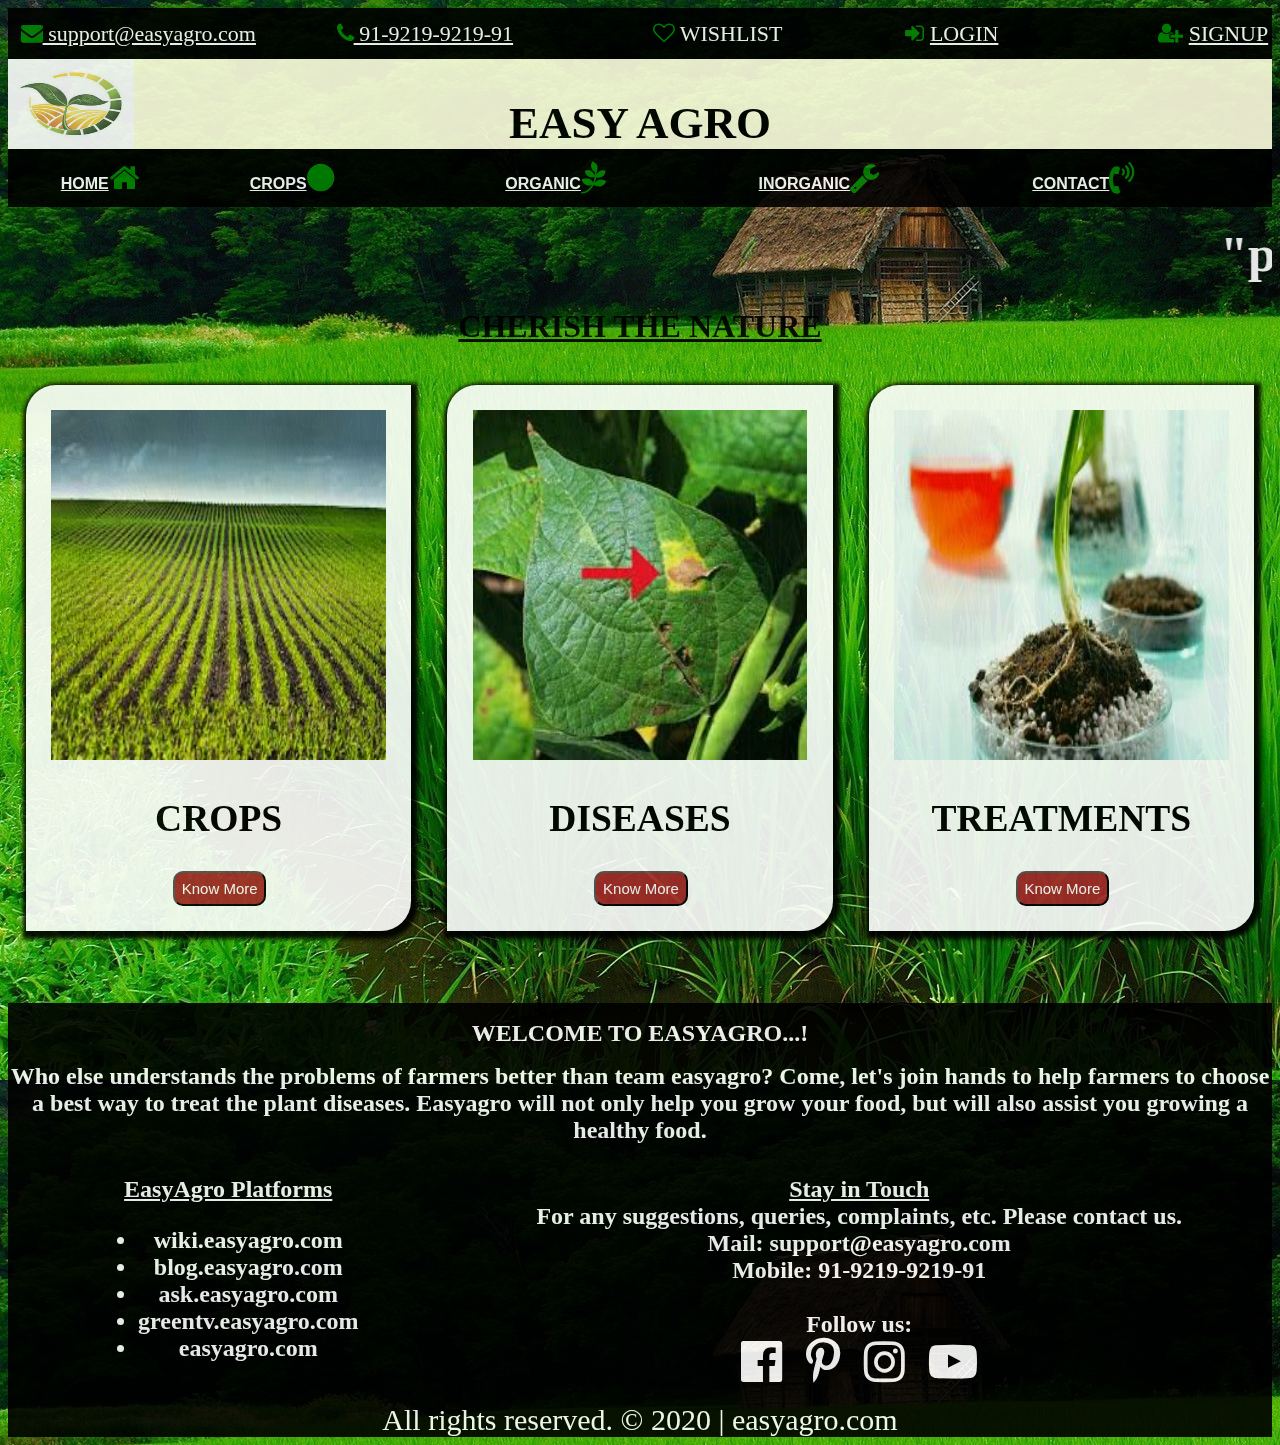
<file: index.html>
<!DOCTYPE html>
<html>
<head>
	<title>EasyAgro</title>
	<link rel="stylesheet" href="https://cdnjs.cloudflare.com/ajax/libs/font-awesome/4.7.0/css/font-awesome.min.css">
    <link rel="stylesheet" type="text/css" href="style.css">
    <style>
    	body{
    		background-image: url(b2.jpg);
    		opacity: 0.9;
    	}
    </style>
    <!-- <meta name="viewport" content="width=device-width, initial-scale=1.0"> -->
</head>
<body>
	<div class="topline">
		<div class="mail"><i class="fa fa-envelope fa-1x"  style="color:green" aria-hidden="true"></i><a href="contact.html" style="color:white"> support@easyagro.com</a></div>
		<div class="phone"><i class="fa fa-phone fa-1x"  style="color:green" aria-hidden="true"></i><a href="contact.html" style="color:white"> 91-9219-9219-91</a></div>
		<div class="cart"><i class="fa fa-heart-o fa-1x" style="color:green"  aria-hidden="true"></i> WISHLIST</div>
		<div class="login" ><i class="fa fa-sign-in fa-1x" style="color:green" aria-hidden="true"></i> <a href="login.html" style="color: white"> LOGIN</a></div>
		<div class="signup"><i class="fa fa-user-plus fa-1x" style="color:green" aria-hidden="true"></i> <a href="signup.html" style="color: white">SIGNUP</a></div>
	</div>
	<div class="title">
		<div class="titleimage"><img src="img/logo.jpg"></div>
		<div class="titlename"  style="text-align: center;"><h2>EASY AGRO</h2></div>
	</div>
	<div class="navigation">
		<button><b><a href="index.html" style="color: white">HOME</a></b><i class="fa fa-home fa-2x" aria-hidden="true"></i></button>&nbsp;&nbsp;&nbsp;
		<button><b><a href="crops.html" style="color: white">CROPS</a></b><i class="fa fa-circle fa-2x" aria-hidden="true"></i></button>&nbsp;&nbsp;&nbsp;&nbsp;&nbsp;&nbsp;&nbsp;&nbsp;&nbsp;&nbsp;&nbsp;&nbsp;&nbsp;&nbsp;&nbsp;&nbsp;&nbsp;&nbsp;&nbsp;&nbsp;&nbsp;
		<button><b><a href="organic.html" style="color: white">ORGANIC</a></b><i class="fa fa-pagelines fa-2x" aria-hidden="true"></i></button>&nbsp;&nbsp;&nbsp;&nbsp;&nbsp;&nbsp;&nbsp;&nbsp;&nbsp;&nbsp;&nbsp;&nbsp;&nbsp;&nbsp;&nbsp;&nbsp;&nbsp;&nbsp;&nbsp;&nbsp;&nbsp;
		<button><b><a href="inorganic.html" style="color: white">INORGANIC</a></b><i class="fa fa-wrench fa-2x" aria-hidden="true"></i></button>&nbsp;&nbsp;&nbsp;&nbsp;&nbsp;&nbsp;&nbsp;&nbsp;&nbsp;&nbsp;&nbsp;&nbsp;&nbsp;&nbsp;&nbsp;&nbsp;&nbsp;&nbsp;&nbsp;&nbsp;&nbsp;
		<button><b><a href="contact.html" style="color: white">CONTACT</a></b><i class="fa fa-volume-control-phone fa-2x" aria-hidden="true"></i></button>
	</div><br>
	<marquee><b style="color:white;font-size: 50px">"position your farm,now for the better times of future.make your farming serene through easyagro"</b></marquee>
	<!-- <div class="indoor">
		<div class="indoorimage"><img src="https://www.ugaoo.com/media/wysiwyg/febplants2020.jpg" width="100%"></div>
		<div class="indoorcontent"><h1><b>WHY INDOOR PLANTS?</b><br></h1><h2>Adding fresh and green indoor plants is one of the best ways to welcome nature to your home. You can start by putting gorgeous plants in every room of the house. Choose the plants that do not require direct sunlight and keep them at the appropriate location to support their healthy growth. Keeping great-smelling plants in the bedroom is also known to keep depression, anxiety, and anger at a bay while offering a good night sleep.</h2><br><button><a href="file:///C:/Users/Hp/Documents/Webclub%20ICONS/projectindoor.html">Explore now</a></button></div>
	</div><br><br> -->
	<h1><u>CHERISH THE NATURE</u></h1><br>
	<div class="nature">
		<div>
			<a href="crops.html"><img src="img/crops.jfif" width="10px" height="350"></a>
			<h2>CROPS</h2>
			<a href="crops.html"><button>Know More</button></a>
		</div>
		<div>
			<a href="diseases.html"><img src="img/cropd1.jfif" width="400" height="350"></a>
			<h2>DISEASES</h2>
			<a href="diseases.html"><button>Know More</button></a>
		</div>
		<div>
			<a href="treatments.html"><img src="img/treatment.jfif" width="400" height="350"></a>
			<h2>TREATMENTS</h2>
			<a href="treatments.html"><button>Know More</button></a>
		</div>
	</div><br><br>
	</div><br><br>
	<div class="about">
		<div class="welcome">
			<h1 style="color:white">WELCOME TO EASYAGRO...!<br></h1><h1>Who else understands the problems of farmers better than team easyagro? Come, let's join hands to help farmers to choose a best way to treat the plant diseases. Easyagro will not only help you grow your food, but will also assist you growing a healthy food.</h1>
		</div>
		<div class="platforms" style="color:white">
			<h1><u >EasyAgro Platforms</u><br><ul>
				<li>wiki.easyagro.com</li>
				<li>blog.easyagro.com</li>
				<li>ask.easyagro.com</li>
				<li>greentv.easyagro.com</li>
				<li>easyagro.com</li>
			</ul></h1>
		</div>
		<div class="intouch" style="color:white">
			<h1><u >Stay in Touch</u><br>For any suggestions, queries, complaints, etc. Please contact us.<br>Mail: support@easyagro.com<br>Mobile: 91-9219-9219-91<br><br>Follow us: <br><i class="fa fa-facebook-official fa-2x" aria-hidden="true"></i>&nbsp;&nbsp;&nbsp;&nbsp;<i class="fa fa-pinterest-p fa-2x" aria-hidden="true"></i>&nbsp;&nbsp;&nbsp;&nbsp;<i class="fa fa-instagram fa-2x" aria-hidden="true"></i>&nbsp;&nbsp;&nbsp;&nbsp;<i class="fa fa-youtube-play fa-2x" aria-hidden="true"></i></h1>
		</div>
	</div>
	<footer>All rights reserved. &copy 2020 | easyagro.com</footer>

</body>
</html>
</file>
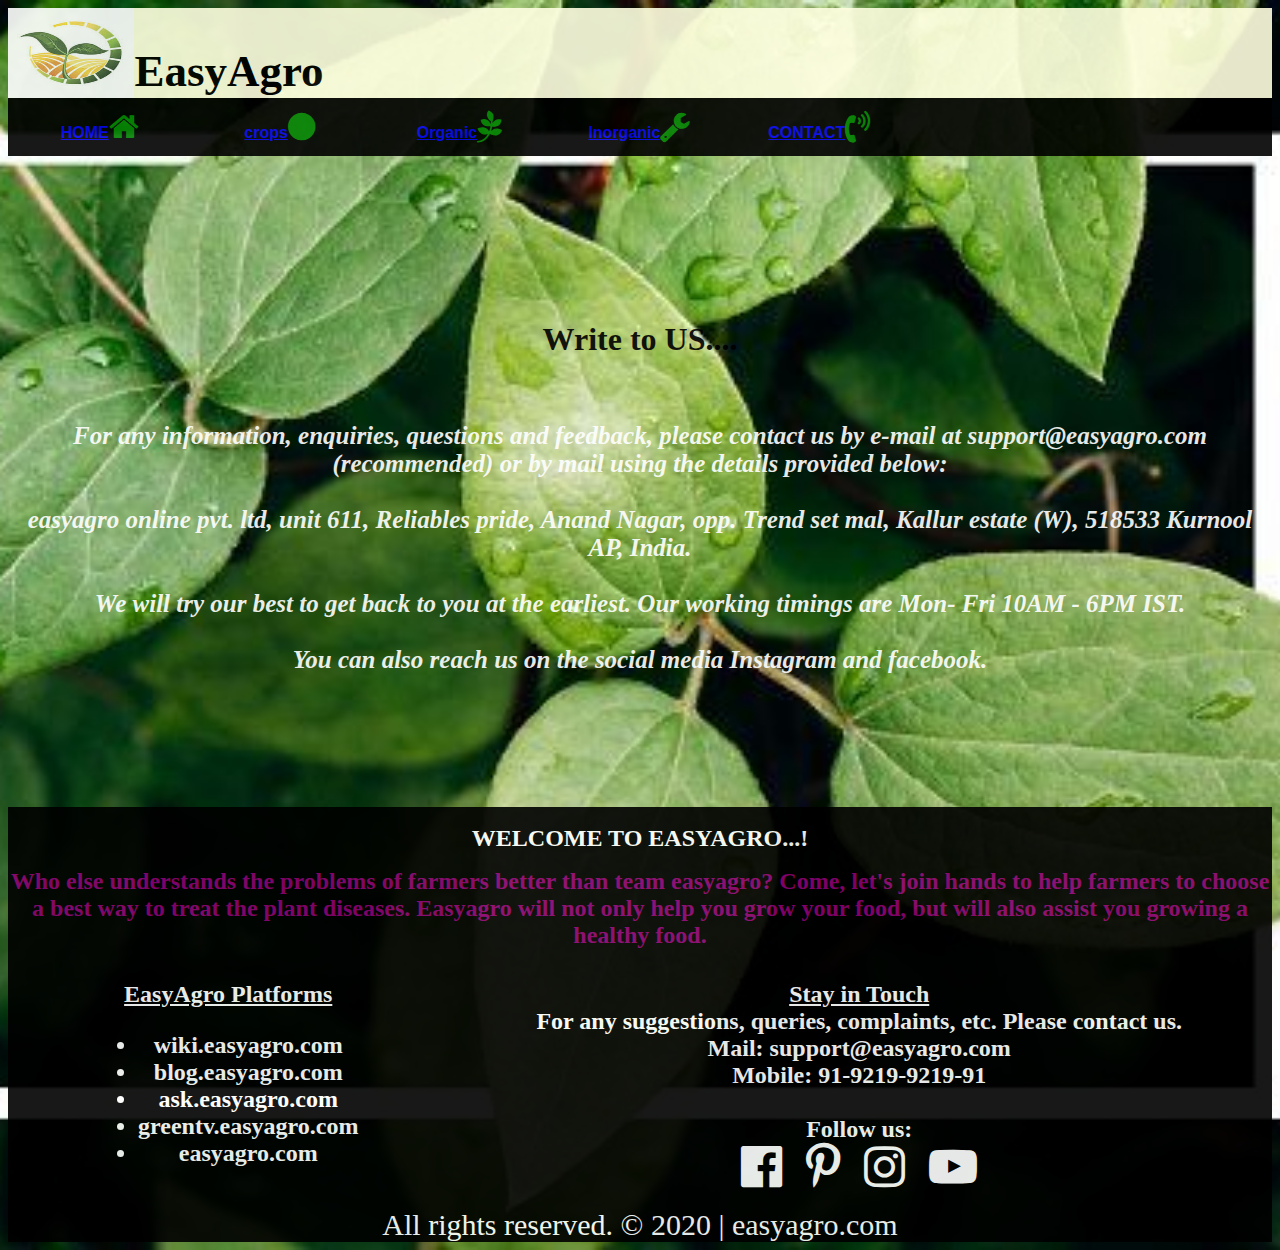
<file: contact.html>
<!DOCTYPE html>
<html>
<head>
	<title>Contact @Gardenia</title>
	<link rel="stylesheet" href="https://cdnjs.cloudflare.com/ajax/libs/font-awesome/4.7.0/css/font-awesome.min.css">
    <link rel="stylesheet" type="text/css" href="style.css">
	<style type="text/css">
		p{
	text-align: center;
	font-size: 25px;
}
body{
    		background-image: url(b6.jpg);
    		opacity: 0.9;
    		background-repeat: no-repeat;
    		background-position: center;
    		background-size: cover;   	}
	</style>
</head>
<body>
	<div class="title">
		<div class="titleimage"><img src="img/logo.jpg" width="100%"></div>
		<div class="titlename"><h2>EasyAgro</h2></div>
	</div>
	<div class="navigation">
		<button><b><a href="index.html">HOME</a></b><i class="fa fa-home fa-2x" aria-hidden="true"></i></button>
		<button><b><a href="crops.html">crops</a></b><i class="fa fa-circle fa-2x" aria-hidden="true"></i></button>
		<button><b><a href="organic.html">Organic</a></b><i class="fa fa-pagelines fa-2x" aria-hidden="true"></i></button>
		<button><b><a href="inorganic.html">Inorganic</a></b><i class="fa fa-wrench fa-2x" aria-hidden="true"></i></button>
		<button><b><a href="contact.html">CONTACT</a></b><i class="fa fa-volume-control-phone fa-2x" aria-hidden="true"></i></button>
	</div><br><br><br><br><br><br><br><br>
	<h1><b>Write to US....</b></h1><br>
	<p style="font-size: 25px;color: white"><b><i>For any information, enquiries, questions and feedback,  please contact us by e‑mail at support@easyagro.com (recommended) or by mail using the details provided below: <br><br>easyagro online pvt. ltd, unit 611, Reliables pride, Anand Nagar, opp. Trend set mal, Kallur estate (W), 518533 Kurnool AP, India. <br><br>We will try our best to get back to you at the earliest. Our working timings are  Mon- Fri 10AM - 6PM IST.<br><br>You can also reach us on the social media Instagram and facebook.</i></b></p><br><br><br><br><br><br>
	<div class="about" style="color:#8c0073">
		<div class="welcome">
			<h1 style="color:white">WELCOME TO EASYAGRO...!<br></h1><h1>Who else understands the problems of farmers better than team easyagro? Come, let's join hands to help farmers to choose a best way to treat the plant diseases. Easyagro will not only help you grow your food, but will also assist you growing a healthy food.</h1>
		</div>
		<div class="platforms" style="color:white">
			<h1><u >EasyAgro Platforms</u><br><ul>
				<li>wiki.easyagro.com</li>
				<li>blog.easyagro.com</li>
				<li>ask.easyagro.com</li>
				<li>greentv.easyagro.com</li>
				<li>easyagro.com</li>
			</ul></h1>
		</div>
		<div class="intouch" style="color:white">
			<h1><u >Stay in Touch</u><br>For any suggestions, queries, complaints, etc. Please contact us.<br>Mail: support@easyagro.com<br>Mobile: 91-9219-9219-91<br><br>Follow us: <br><i class="fa fa-facebook-official fa-2x" aria-hidden="true"></i>&nbsp;&nbsp;&nbsp;&nbsp;<i class="fa fa-pinterest-p fa-2x" aria-hidden="true"></i>&nbsp;&nbsp;&nbsp;&nbsp;<i class="fa fa-instagram fa-2x" aria-hidden="true"></i>&nbsp;&nbsp;&nbsp;&nbsp;<i class="fa fa-youtube-play fa-2x" aria-hidden="true"></i></h1>
		</div>
	</div>
	<footer>All rights reserved. &copy 2020 | easyagro.com</footer>
</body>
</html>
</file>
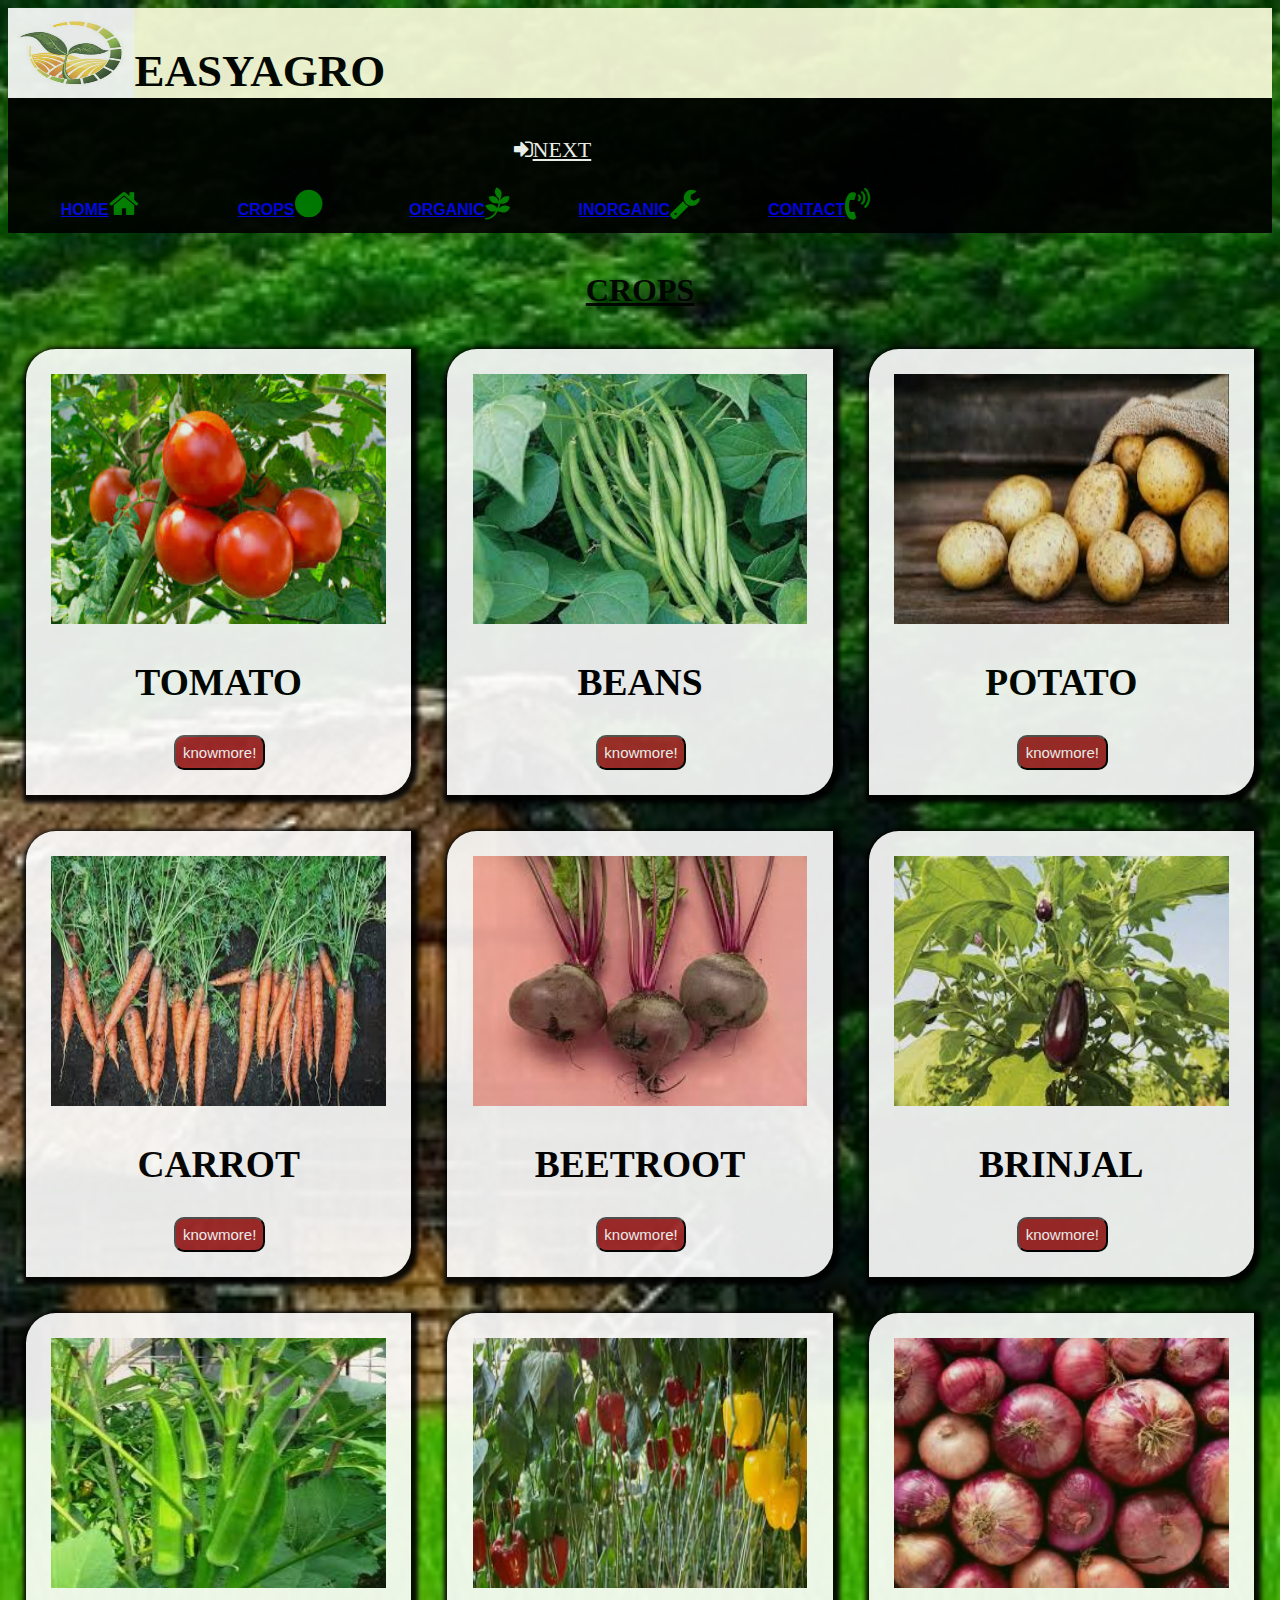
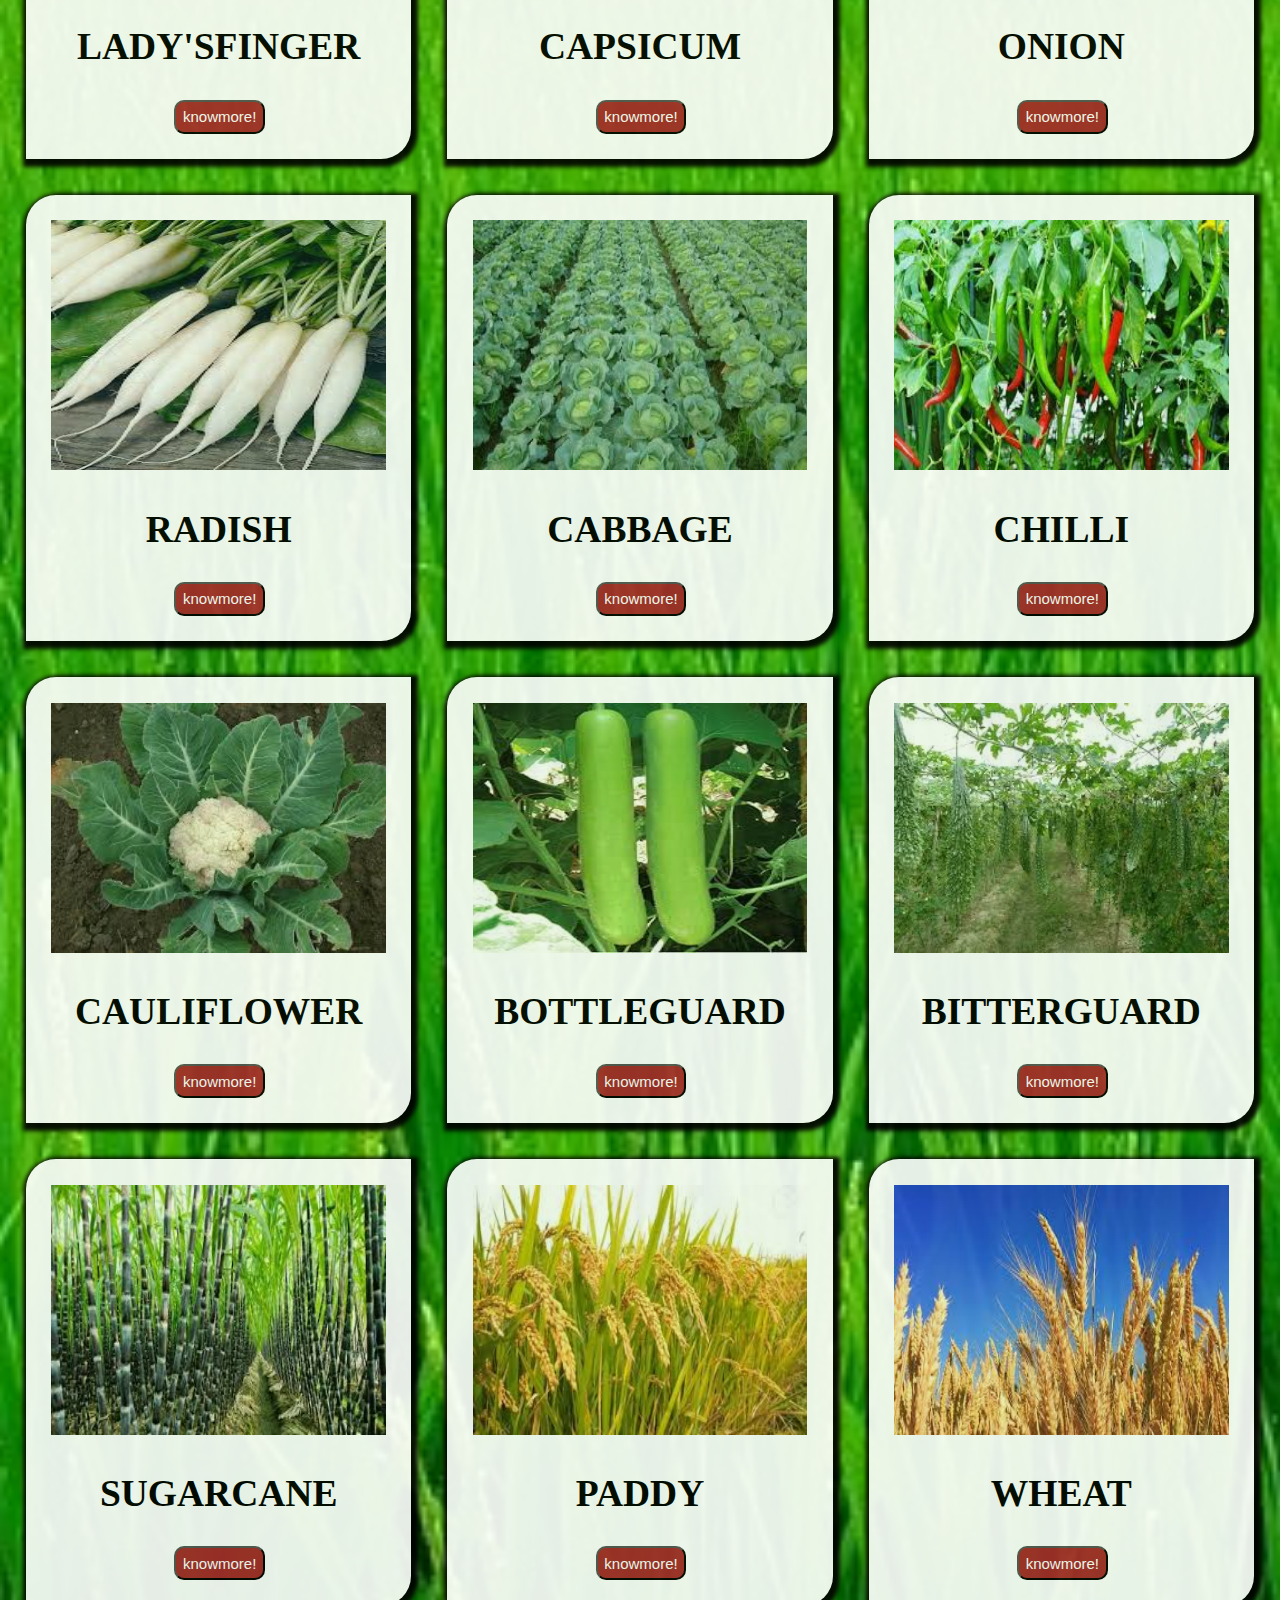
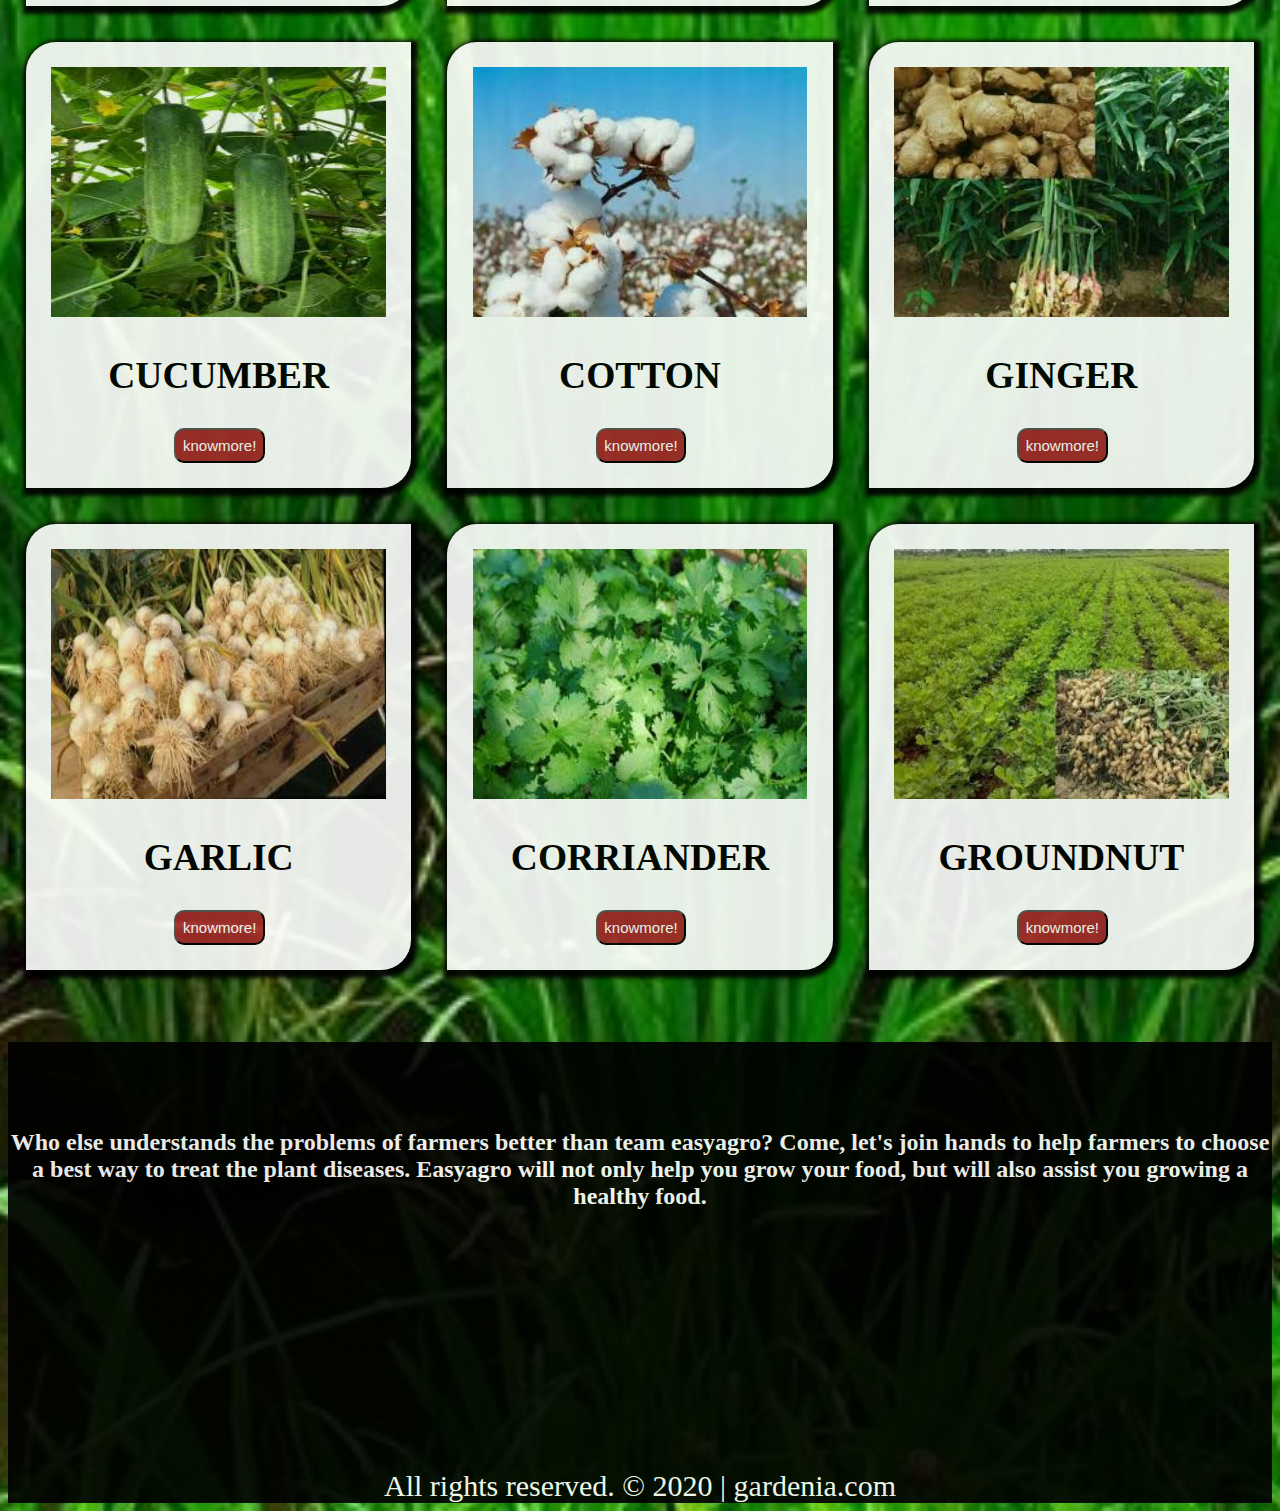
<file: crops.html>
<!DOCTYPE html>
<html>
<head>
	<title>crops @easyagro</title>
	<link rel="stylesheet" href="https://cdnjs.cloudflare.com/ajax/libs/font-awesome/4.7.0/css/font-awesome.min.css">
    <link rel="stylesheet" type="text/css" href="style.css">
    <style type="text/css">
    	body{
    		background-image: url(b2.jpg);
    		opacity: 0.9;
    		background-size: cover;
    		background-repeat: no-repeat;
    		background-position: center;
    	}
    	.crops{
	border: 0px solid black;
	display: flex;
	flex-direction: row;
	flex-wrap: wrap;
	text-align: center;
	font-size: 20px;
	background-color: lavender;
	justify-content: space-around;
	margin: 0% 8% 0% 8%;
}
.crops div{
	border: 2px solid #ccc;
	border-radius: 10px 10px 0px 0px;
	cursor: pointer;
	padding: 1%;
	margin: 1.5% 0% 0% 0%;
}
.crops div:hover{
	background-color: lightpink;
	transition: all 1s ease;
    padding: 1.5%;
}
p{
	text-align: center;
	font-size: 25px;
}
@media only screen and (min-width: 320px) and (max-width: 767px) {
	body{
		background-color: lightyellow;
	}
	.crops{
		background-color: lightyellow;
	}
}
@media only screen and (min-width: 768px) and (max-width: 1023px) {
	body{
		background-color: lightblue;
	}
	.seeds{
		background-color: lightblue;
	}
}
    </style>
</head>
<body>
	
	<div class="title">
		<div class="titleimage"><img src="img/logo.jpg" width="100%"></div>
		<div class="titlename"><h2>EASYAGRO</h2></div>
	</div>
	<div class="topline">
		&nbsp;&nbsp;&nbsp;&nbsp;&nbsp;&nbsp;&nbsp;&nbsp;&nbsp;&nbsp;&nbsp;&nbsp;&nbsp;&nbsp;&nbsp;&nbsp;&nbsp;&nbsp;&nbsp;&nbsp;&nbsp;&nbsp;&nbsp;&nbsp;&nbsp;&nbsp;&nbsp;&nbsp;&nbsp;&nbsp;&nbsp;&nbsp;&nbsp;&nbsp;&nbsp;&nbsp;&nbsp;&nbsp;&nbsp;&nbsp;&nbsp;&nbsp;&nbsp;&nbsp;&nbsp;&nbsp;&nbsp;&nbsp;&nbsp;&nbsp;&nbsp;&nbsp;&nbsp;&nbsp;&nbsp;&nbsp;&nbsp;&nbsp;&nbsp;&nbsp;&nbsp;&nbsp;&nbsp;&nbsp;&nbsp;&nbsp;&nbsp;&nbsp;&nbsp;&nbsp;&nbsp;&nbsp;&nbsp;&nbsp;&nbsp;&nbsp;&nbsp;&nbsp;&nbsp;&nbsp;&nbsp;&nbsp;&nbsp;&nbsp;&nbsp;&nbsp;&nbsp;&nbsp;&nbsp;&nbsp;&nbsp;&nbsp;&nbsp;&nbsp;&nbsp;&nbsp;&nbsp;&nbsp;&nbsp;&nbsp;&nbsp;&nbsp;&nbsp;&nbsp;&nbsp;&nbsp;&nbsp;&nbsp;&nbsp;&nbsp;&nbsp;&nbsp;&nbsp;&nbsp;&nbsp;&nbsp;&nbsp;&nbsp;&nbsp;&nbsp;&nbsp;&nbsp;&nbsp;&nbsp;&nbsp;&nbsp;&nbsp;&nbsp;&nbsp;&nbsp;&nbsp;&nbsp;&nbsp;&nbsp;&nbsp;&nbsp;&nbsp;&nbsp;&nbsp;&nbsp;&nbsp;&nbsp;&nbsp;&nbsp;&nbsp;&nbsp;&nbsp;&nbsp;&nbsp;&nbsp;&nbsp;&nbsp;&nbsp;&nbsp;&nbsp;&nbsp;&nbsp;&nbsp;&nbsp;&nbsp;&nbsp;&nbsp;&nbsp;&nbsp;&nbsp;&nbsp;&nbsp;&nbsp;&nbsp;&nbsp;&nbsp;&nbsp;&nbsp;&nbsp;&nbsp;&nbsp;&nbsp;&nbsp;&nbsp;&nbsp;&nbsp;&nbsp;&nbsp;&nbsp;&nbsp;&nbsp;&nbsp;&nbsp;&nbsp;&nbsp;&nbsp;&nbsp;&nbsp;&nbsp;&nbsp;&nbsp;&nbsp;&nbsp;&nbsp;&nbsp;&nbsp;&nbsp;&nbsp;&nbsp;&nbsp;&nbsp;&nbsp;&nbsp;&nbsp;&nbsp;<div class="login"><i class="fa fa-sign-in fa-1x" aria-hidden="true"></i><a href="organic.html" style="color: white">NEXT</a></div>
	</div>
	<div class="navigation">
		<button><b><a href="index.html">HOME</a></b><i class="fa fa-home fa-2x" aria-hidden="true"></i></button>
		<button><b><a href="crops.html">CROPS</a></b><i class="fa fa-circle fa-2x" aria-hidden="true"></i></button>
		<button><b><a href="organic.html">ORGANIC</a></b><i class="fa fa-pagelines fa-2x" aria-hidden="true"></i></button>
		<button><b><a href="inorganic.html">INORGANIC</a></b><i class="fa fa-wrench fa-2x" aria-hidden="true"></i></button>
		<button><b><a href="contact.html">CONTACT</a></b><i class="fa fa-volume-control-phone fa-2x" aria-hidden="true"></i></button>
	</div><br>
	<h1><u>CROPS</u></h1><br>
	<div class="nature">
		<div>
			<img src="img/tomato.jfif" width="300px" height="250">
			<h2>TOMATO</h2>
			<button type="button" onclick="alert('Scientificname:Solanum lycopersicum,Commonname:tomato plant,SoilpH:6.0 to 6.8,Soiltype:any type of garden soil except for heavy clay soil,Tomatoes run on warmth,winter crop.Commondiseases:Early blight,Fusariumwilt,Late blight,Septoria leaf spot,Southern bacterial wilt,Verticillium wilt.!')">knowmore!</button>
		</div>
		<div>
			<img src="img/beans.jfif" width="300" height="250">
			<h2>BEANS</h2>
			<button type="button" onclick="alert('Scientificname:Phaseolus vulgaris,Commonname:beans plant,SoilpH:6.0 to 6.5,Soiltype:moist soil with good drainage,spring crop.Commondiseases:bacterial brown spot, halo blight, and common blight.!')">knowmore!</button>
		</div>
		<div>
			<img src="img/potato.jfif" width="300" height="250">
			<h2>POTATO</h2>
			<button type="button" onclick="alert('Scientificname:solanum tuberosum,Commonname:potato plant,SoilpH:5.3-6.0,Soiltype:loose soil,winter crop.Commondiseases:common scab,early blight')">knowmore!</button>
		</div>
	</div><br><br>
	<div class="nature">
		<div>
			<img src="img/carrot.jfif" width="300" height="250">
			<h2>CARROT</h2>
			<button type="button" onclick="alert('Scientificname:daucus carota subsb.satuvus,Commonname:carrot plant,SoilpH:6.0 to 6.5,Soiltype:loamy,sandy soils,summer crop.Commondiseases:aster yellows,black root rot')">knowmore!</button>
		</div>
		<div>
			<img src="img/beetr.jfif" width="300" height="250">
			<h2>BEETROOT</h2>
			<button type="button" onclick="alert('Scientificname:beta vulgaris subsb.vulgarisconditiva,Commonname:beetroot plant,SoilpH:6.0 to 7.5,Soiltype:fertile soils,spring crop.Commondiseases:leafspot,beetrust')">knowmore!</button>
		</div>
		<div>
			<img src="img/brinjal.jfif" width="300" height="250">
			<h2>BRINJAL</h2>
			<button type="button" onclick="alert('Scientificname:Solanum melongena,Commonname:brinjal plant,SoilpH:5.5 to 7.2,Soiltype:sandy loam soils,summer crop.Commondiseases:bacterial wilt,damping off')">knowmore!</button>
		</div>
	</div><br><br>
	<div class="nature">
		<div>
			<img src="img/lf.jfif" width="300" height="250">
			<h2>LADY'SFINGER</h2>
			<button type="button" onclick="alert('Scientificname:abelmoschus esculentus,Commonname:ladys finger plant,SoilpH:6.0 to 6.8,Soiltype:well drained soil,summer crop.Commondiseases:leafspot,rootknot nematode')">knowmore!</button>
		</div>
		<div>
			<img src="img/caps.jfif" width="300" height="250">
			<h2>CAPSICUM</h2>
			<button type="button" onclick="alert('Scientificname:Capsicum annuum,Commonname:capsicum plant,SoilpH:6.0 to 7.0,Soiltype:fertile free-draining soil,spring crop.Commondiseases:Downy mildew,Damping-off and root rot')">knowmore!</button>
		</div>
		<div>
			<img src="img/onion.jfif" width="300" height="250">
			<h2>ONION</h2>
			<button type="button" onclick="alert('Scientificname:allium cepa,Commonname:onion plant,SoilpH:6.0 to 7.0,Soiltype:sandy loam, clayloam,spring crop.Commondiseases:purple blotch,downey mildew')">knowmore!</button>
		</div>
	</div><br><br>
	<div class="nature">
		<div>
			<img src="img/radish.jfif" width="300" height="250">
			<h2>RADISH</h2>
			<button type="button" onclick="alert('Scientificname:Raphanus sativus,Commonname:beans plant,SoilpH:6.0 to 7.0,Soiltype:well-drained, deep, sandy soils,warm climate crop.Commondiseases:Alternaria Blight ,White Rust ')">knowmore!</button>
		</div> 
		<div>
			<img src="img/cab.jfif" width="300" height="250">
			<h2>CABBAGE</h2>
			<button type="button" onclick="alert('Scientificname:brassica olerecea var.capitata,Commonname:cabbage plant,SoilpH:6.5 to 6.8,Soiltype:sandy loam,clay loam soils,spring crop.Commondiseases:bacterial leaf spot,black leg')">knowmore!</button>
		</div>
		<div>
			<img src="img/chilli.jfif" width="300" height="250">
			<h2>CHILLI</h2>
			<button type="button" onclick="alert('Scientificname:Capsicum frutescens,Commonname:chilli plant,SoilpH:6.5–7.5,Soiltype:well-drained and airy soil,Kharif and Rabi crop.Commondiseases:Verticillium Wilt,Bacterial Leaf Spot')">knowmore!</button>
		</div>
	</div><br><br>
	<div class="nature">
		<div>
			<img src="img/calf.jfif" width="300" height="250">
			<h2>CAULIFLOWER</h2>
			<button type="button" onclick="alert('Scientificname:brassica olerecea,Commonname:cauliflower plant,SoilpH:6.0 to 7.0,Soiltype:clay loam,winter crop.Commondiseases:black rot,club root')">knowmore!</button>
		</div>
		<div>
			<img src="img/bgd.jfif" width="300" height="250">
			<h2>BOTTLEGUARD</h2>
			<button type="button" onclick="alert('Scientificname:Lagenaria siceraria,Commonname:bottle guard plant,SoilpH:6.5 to 7.5,soiltype:Sandy loamy soils,spring crop.Commondiseases:Downy mildew,angular leaf spot,!')">knowmore!</button>
		</div>
		<div>
			<img src="img/bitgd.jfif" width="300" height="250">
			<h2>BITTERGUARD</h2>
			<button type="button" onclick="alert('Scientificname:momordica charantia,Commonname:bitter guard plant,SoilpH:5.5 to 6.7,Soiltype:black soils,alluvial soils,rainy crop.Commondiseases:powdery mildew,leaf spot!')">knowmore!</button>
		</div>
	</div><br><br>
	<div class="nature">
		<div>
			<img src="img/sugarcane.jfif" width="300" height="250">
			<h2>SUGARCANE</h2>
			<button type="button" onclick="alert('Scientificname:saccharum officinarum,Commonname:sugarcane plant,SoilpH:6.5 to 7.5,Soiltype:alluvial soils,red volacnic soils,spring crop.Commondiseases:reds tripe,eye spot')">knowmore!</button>
		</div>
		<div>
			<img src="img/paddy.jfif" width="300" height="250">
			<h2>PADDY</h2>
			<button type="button" onclick="alert('Scientificname:Oryza sativa,Commonname:paddy plant,SoilpH:5 - 8.,Soiltype:Silt clay, silt clay loam  and clay,summer crop.Commondiseases:brown spot, bacterial  blight!')">knowmore!</button>
		</div>
		<div>
			<img src="img/wheat.jfif" width="300" height="250">
			<h2>WHEAT</h2>
			<button type="button" onclick="alert('Scientificname:triticum,Commonname:wheat plant,SoilpH:5.1 to 4.8,Soiltype:clay loam,spring crop,Commondiseases:barley yellow dwarf,leafrust.!')">knowmore!</button>
		</div>
	</div><br><br>
	<div class="nature">
		<div>
			<img src="img/cuc.jfif" width="300" height="250">
			<h2>CUCUMBER</h2>
			<button type="button" onclick="alert('Scientificname:cucmis sativus,Commonname:cucumber plant,SoilpH:5.2 to 8.0,Soiltype:acid soils,warm climates,Commondiseases:angular leafspot,bacterial wilt!')">knowmore!</button>
		</div>
		<div>
			<img src="img/cott.jfif" width="300" height="250">
			<h2>COTTON</h2>
			<button type="button" onclick="alert('Scientificname:Gossypium,Commonname:cotton plant,SoilpH:5.8 to 8.0,Soiltype:sandy loam and silt loam soils,winter crop.Commondiseases:Verticillium Wilt,Bacterial Blight.!')">knowmore!</button>
		</div>
		<div>
			<img src="img/ging.jfif" width="300" height="250">
			<h2>GINGER</h2>
			<button type="button" onclick="alert('Scientificname:Zingiber officinale,Commonname:ginger plant,SoilpH:6.0 to 6.5,Soiltype:sandy loams and clayloams,season independent crop,Commondiseases:rhizome rot, soft rot.!')">knowmore!</button>
		</div>
	</div><br><br>
	<div class="nature">
		<div>
			<img src="img/garlic.jfif" width="300" height="250">
			<h2>GARLIC</h2>
			<button type="button" onclick="alert('Scientificname:allium sativum,Commonname:garlic plant,SoilpH:6.0 to 7.0,Soiltype:sandy loam,clay,wintercrop,Commondiseases:whiterot,downy mildew.!')">knowmore!</button>
		</div>
		<div>
			<img src="img/corri.jfif" width="300" height="250">
			<h2>CORRIANDER</h2>
			<button type="button" onclick="alert('Scientificname:Coriandrum sativum,Commonname:corriander plant,SoilpH:6.2 to 6.8,Soiltype:Chalky, Clay, Loamy, Sandy,spring crop,summer crop,Commondiseases:Powdery mildew,stemgall,stem rot.!')">knowmore!</button>
		</div>
		<div>
			<img src="img/groundnut.jfif" width="300" height="250">
			<h2>GROUNDNUT</h2>
			<button type="button" onclick="alert('Scientificname:arachis hypogaea,Commonname:groundnut plant,SoilpH:5.5 to 7.0,Soiltype:sandy loam,rainy,Commondiseases:root rot,leafspots.!')">knowmore!</button>
		</div>
	</div><br><br>
	</div><br><br>
	<div class="about">
		<div>
			<h1 style="color:black">WELCOME TO EASYAGRO...!<br><br></h1><h1>Who else understands the problems of farmers better than team easyagro? Come, let's join hands to help farmers to choose a best way to treat the plant diseases. Easyagro will not only help you grow your food, but will also assist you growing a healthy food.</h1>
		</div>
		<div style="color:black">
			<h1><u style="color:black">EASYAGRO PLATFORMS</u><br><ul>
				<li>wiki.easyagro.com</li>
				<li>blog.easyagro.com</li>
				<li>ask.easyagro.com</li>
				<li>greentv.easyagro.com</li>
				<li>easyagro.com</li>
			</ul></h1>
		</div>
		<div>
			<h1 style="color:black">Stay in Touch<br>For any suggestions, queries, complaints, etc. Please contact us.<br>Mail: support@gardenia.com<br>Mobile: 91-9219-9219-91<br><br>Follow us: <br><i class="fa fa-facebook-official fa-2x" aria-hidden="true"></i>&nbsp;&nbsp;&nbsp;&nbsp;<i class="fa fa-pinterest-p fa-2x" aria-hidden="true"></i>&nbsp;&nbsp;&nbsp;&nbsp;<i class="fa fa-instagram fa-2x" aria-hidden="true"></i>&nbsp;&nbsp;&nbsp;&nbsp;<i class="fa fa-youtube-play fa-2x" aria-hidden="true"></i></h1>
		</div>
	</div>
	<footer>All rights reserved. &copy 2020 | gardenia.com</footer>
</body>
</html>
</file>
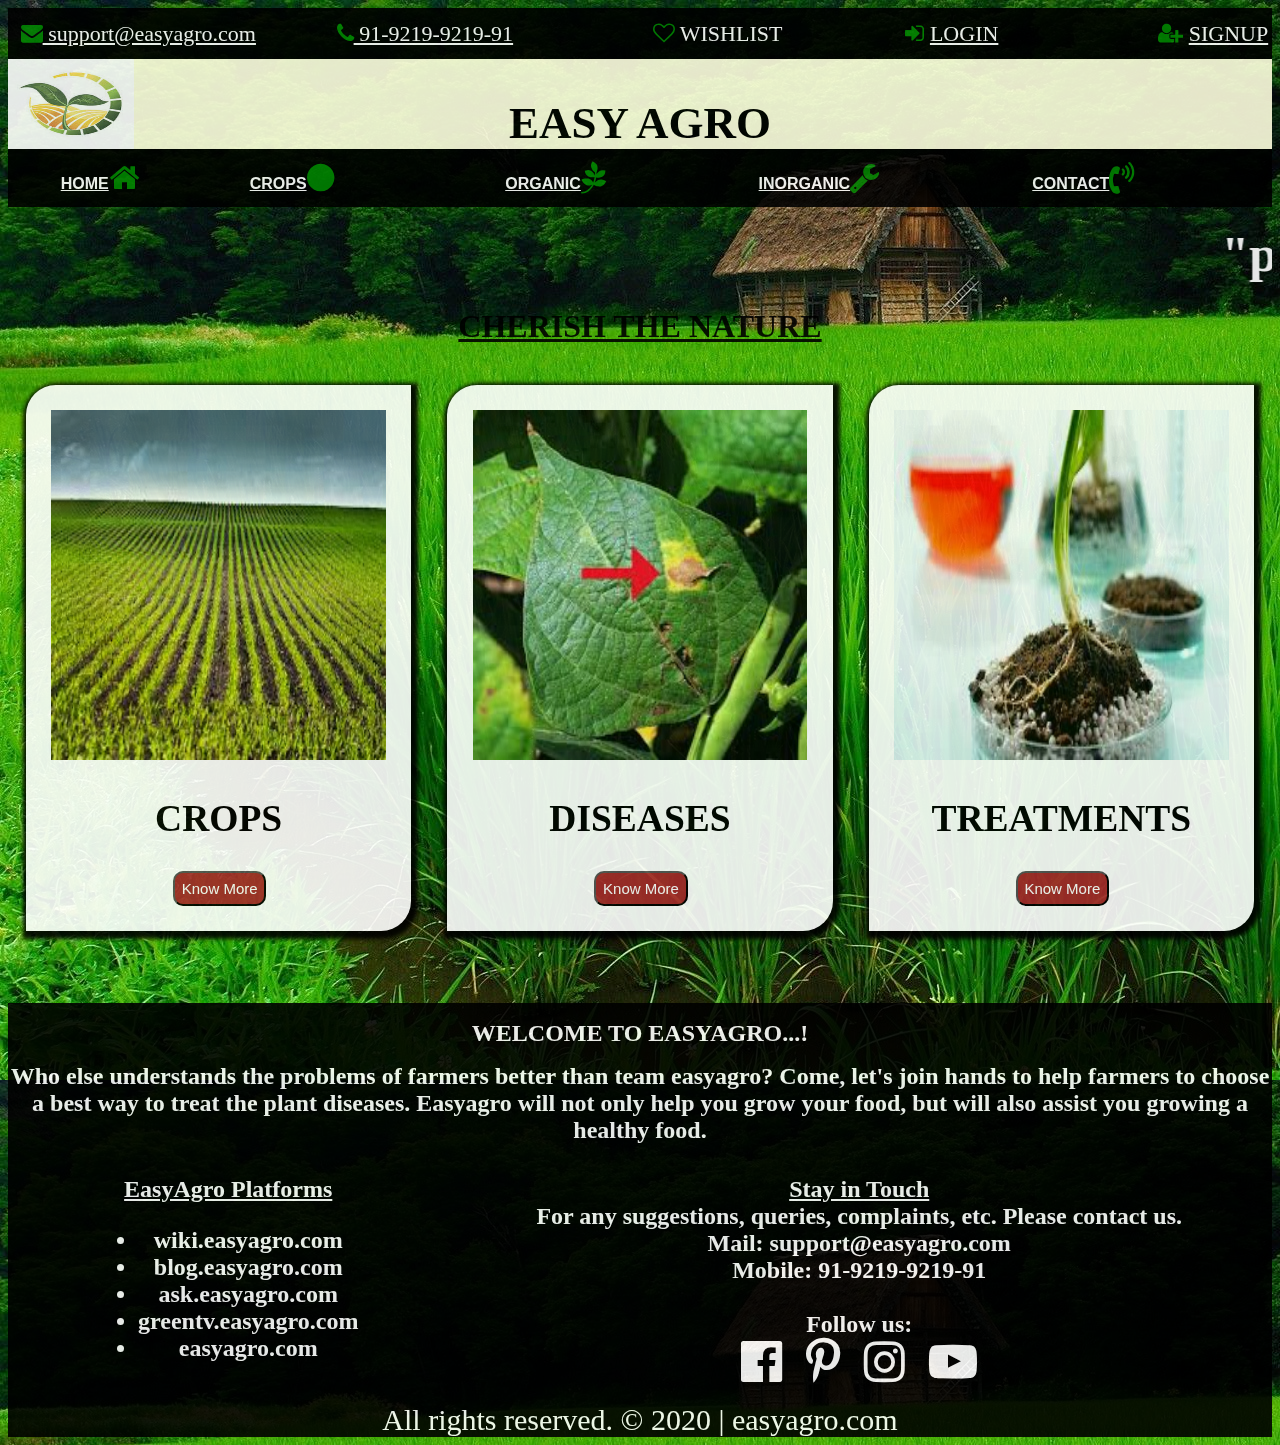
<file: home.html>
<!DOCTYPE html>
<html>
<head>
	<title>EasyAgro</title>
	<link rel="stylesheet" href="https://cdnjs.cloudflare.com/ajax/libs/font-awesome/4.7.0/css/font-awesome.min.css">
    <link rel="stylesheet" type="text/css" href="style.css">
    <style>
    	body{
    		background-image: url(b2.jpg);
    		opacity: 0.9;
    	}
    </style>
    <!-- <meta name="viewport" content="width=device-width, initial-scale=1.0"> -->
</head>
<body>
	<div class="topline">
		<div class="mail"><i class="fa fa-envelope fa-1x"  style="color:green" aria-hidden="true"></i><a href="contact.html" style="color:white"> support@easyagro.com</a></div>
		<div class="phone"><i class="fa fa-phone fa-1x"  style="color:green" aria-hidden="true"></i><a href="contact.html" style="color:white"> 91-9219-9219-91</a></div>
		<div class="cart"><i class="fa fa-heart-o fa-1x" style="color:green"  aria-hidden="true"></i> WISHLIST</div>
		<div class="login" ><i class="fa fa-sign-in fa-1x" style="color:green" aria-hidden="true"></i> <a href="login.html" style="color: white"> LOGIN</a></div>
		<div class="signup"><i class="fa fa-user-plus fa-1x" style="color:green" aria-hidden="true"></i> <a href="signup.html" style="color: white">SIGNUP</a></div>
	</div>
	<div class="title">
		<div class="titleimage"><img src="img/logo.jpg"></div>
		<div class="titlename"  style="text-align: center;"><h2>EASY AGRO</h2></div>
	</div>
	<div class="navigation">
		<button><b><a href="home.html" style="color: white">HOME</a></b><i class="fa fa-home fa-2x" aria-hidden="true"></i></button>&nbsp;&nbsp;&nbsp;
		<button><b><a href="crops.html" style="color: white">CROPS</a></b><i class="fa fa-circle fa-2x" aria-hidden="true"></i></button>&nbsp;&nbsp;&nbsp;&nbsp;&nbsp;&nbsp;&nbsp;&nbsp;&nbsp;&nbsp;&nbsp;&nbsp;&nbsp;&nbsp;&nbsp;&nbsp;&nbsp;&nbsp;&nbsp;&nbsp;&nbsp;
		<button><b><a href="organic.html" style="color: white">ORGANIC</a></b><i class="fa fa-pagelines fa-2x" aria-hidden="true"></i></button>&nbsp;&nbsp;&nbsp;&nbsp;&nbsp;&nbsp;&nbsp;&nbsp;&nbsp;&nbsp;&nbsp;&nbsp;&nbsp;&nbsp;&nbsp;&nbsp;&nbsp;&nbsp;&nbsp;&nbsp;&nbsp;
		<button><b><a href="inorganic.html" style="color: white">INORGANIC</a></b><i class="fa fa-wrench fa-2x" aria-hidden="true"></i></button>&nbsp;&nbsp;&nbsp;&nbsp;&nbsp;&nbsp;&nbsp;&nbsp;&nbsp;&nbsp;&nbsp;&nbsp;&nbsp;&nbsp;&nbsp;&nbsp;&nbsp;&nbsp;&nbsp;&nbsp;&nbsp;
		<button><b><a href="contact.html" style="color: white">CONTACT</a></b><i class="fa fa-volume-control-phone fa-2x" aria-hidden="true"></i></button>
	</div><br>
	<marquee><b style="color:white;font-size: 50px">"position your farm,now for the better times of future.make your farming serene through easyagro"</b></marquee>
	<!-- <div class="indoor">
		<div class="indoorimage"><img src="https://www.ugaoo.com/media/wysiwyg/febplants2020.jpg" width="100%"></div>
		<div class="indoorcontent"><h1><b>WHY INDOOR PLANTS?</b><br></h1><h2>Adding fresh and green indoor plants is one of the best ways to welcome nature to your home. You can start by putting gorgeous plants in every room of the house. Choose the plants that do not require direct sunlight and keep them at the appropriate location to support their healthy growth. Keeping great-smelling plants in the bedroom is also known to keep depression, anxiety, and anger at a bay while offering a good night sleep.</h2><br><button><a href="file:///C:/Users/Hp/Documents/Webclub%20ICONS/projectindoor.html">Explore now</a></button></div>
	</div><br><br> -->
	<h1><u>CHERISH THE NATURE</u></h1><br>
	<div class="nature">
		<div>
			<a href="crops.html"><img src="img/crops.jfif" width="10px" height="350"></a>
			<h2>CROPS</h2>
			<a href="crops.html"><button>Know More</button></a>
		</div>
		<div>
			<a href="diseases.html"><img src="img/cropd1.jfif" width="400" height="350"></a>
			<h2>DISEASES</h2>
			<a href="diseases.html"><button>Know More</button></a>
		</div>
		<div>
			<a href="treatments.html"><img src="img/treatment.jfif" width="400" height="350"></a>
			<h2>TREATMENTS</h2>
			<a href="treatments.html"><button>Know More</button></a>
		</div>
	</div><br><br>
	</div><br><br>
	<div class="about">
		<div class="welcome">
			<h1 style="color:white">WELCOME TO EASYAGRO...!<br></h1><h1>Who else understands the problems of farmers better than team easyagro? Come, let's join hands to help farmers to choose a best way to treat the plant diseases. Easyagro will not only help you grow your food, but will also assist you growing a healthy food.</h1>
		</div>
		<div class="platforms" style="color:white">
			<h1><u >EasyAgro Platforms</u><br><ul>
				<li>wiki.easyagro.com</li>
				<li>blog.easyagro.com</li>
				<li>ask.easyagro.com</li>
				<li>greentv.easyagro.com</li>
				<li>easyagro.com</li>
			</ul></h1>
		</div>
		<div class="intouch" style="color:white">
			<h1><u >Stay in Touch</u><br>For any suggestions, queries, complaints, etc. Please contact us.<br>Mail: support@easyagro.com<br>Mobile: 91-9219-9219-91<br><br>Follow us: <br><i class="fa fa-facebook-official fa-2x" aria-hidden="true"></i>&nbsp;&nbsp;&nbsp;&nbsp;<i class="fa fa-pinterest-p fa-2x" aria-hidden="true"></i>&nbsp;&nbsp;&nbsp;&nbsp;<i class="fa fa-instagram fa-2x" aria-hidden="true"></i>&nbsp;&nbsp;&nbsp;&nbsp;<i class="fa fa-youtube-play fa-2x" aria-hidden="true"></i></h1>
		</div>
	</div>
	<footer>All rights reserved. &copy 2020 | easyagro.com</footer>

</body>
</html>
</file>
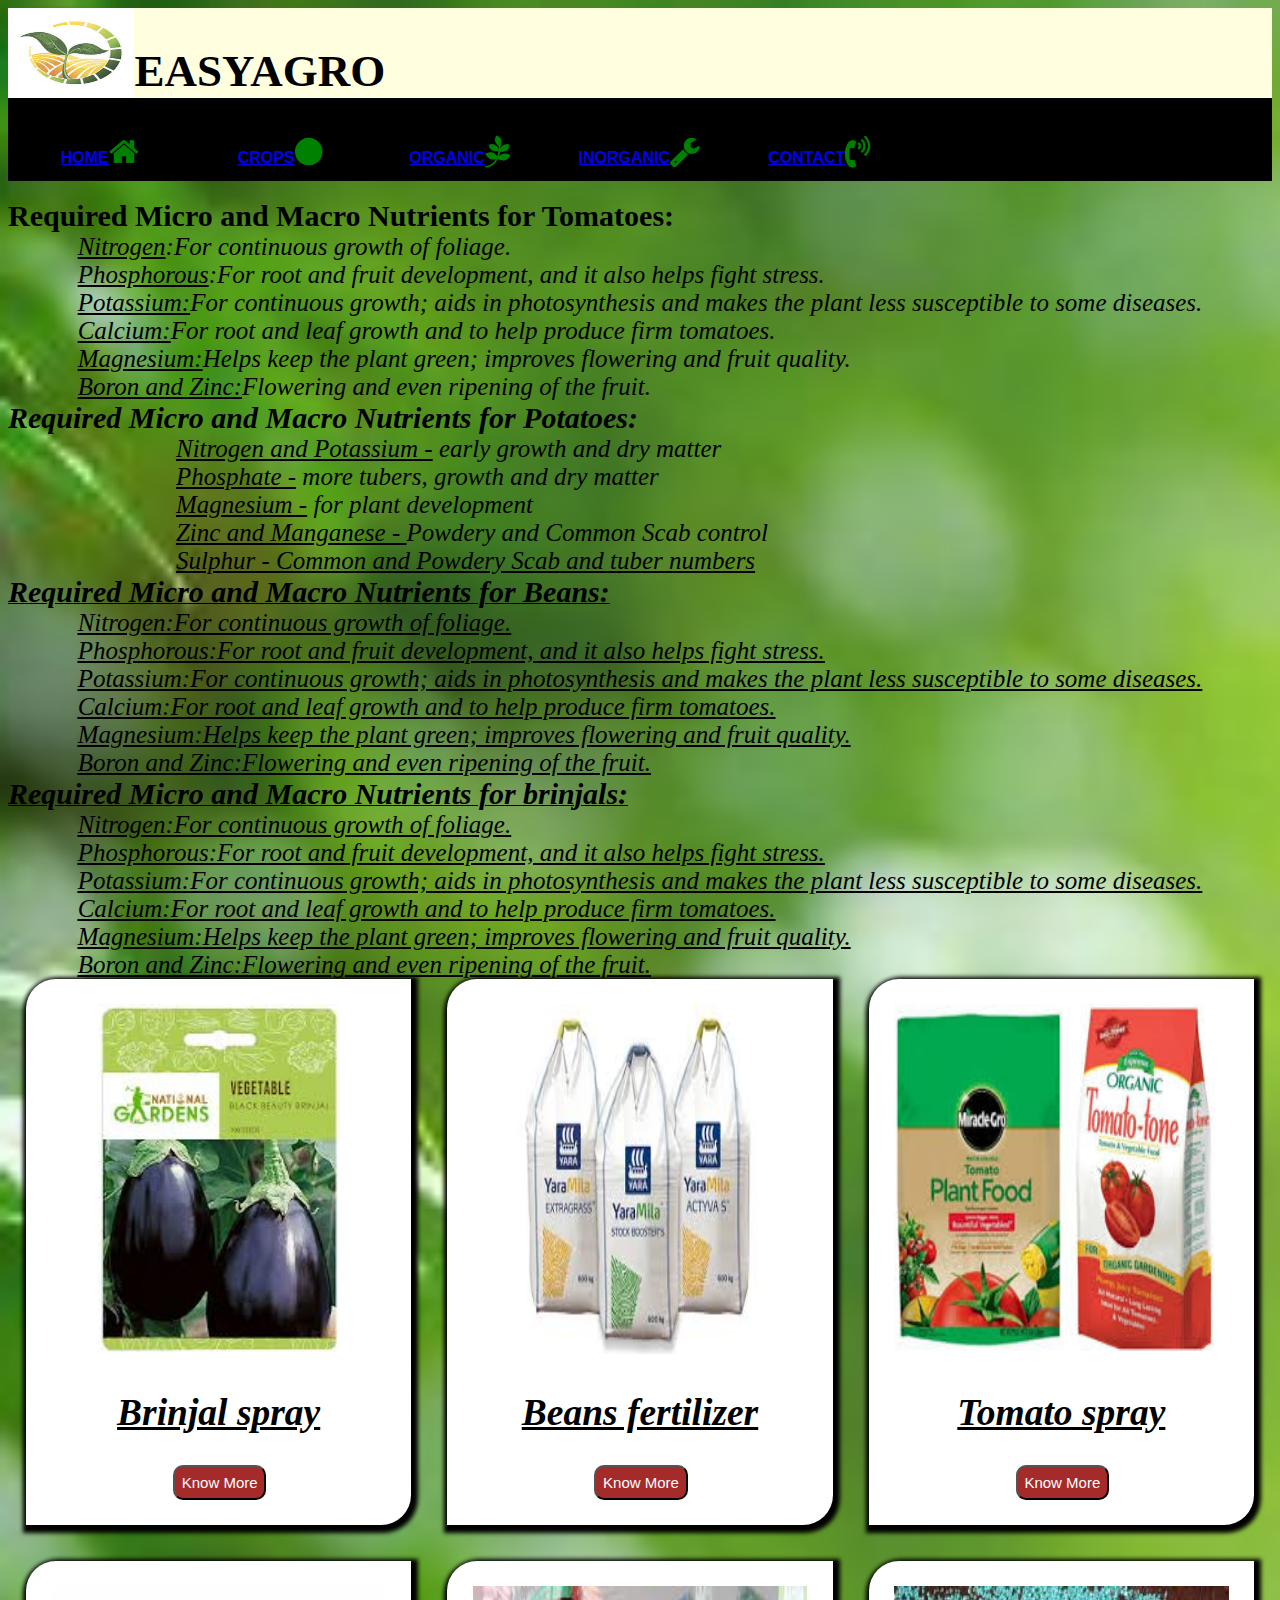
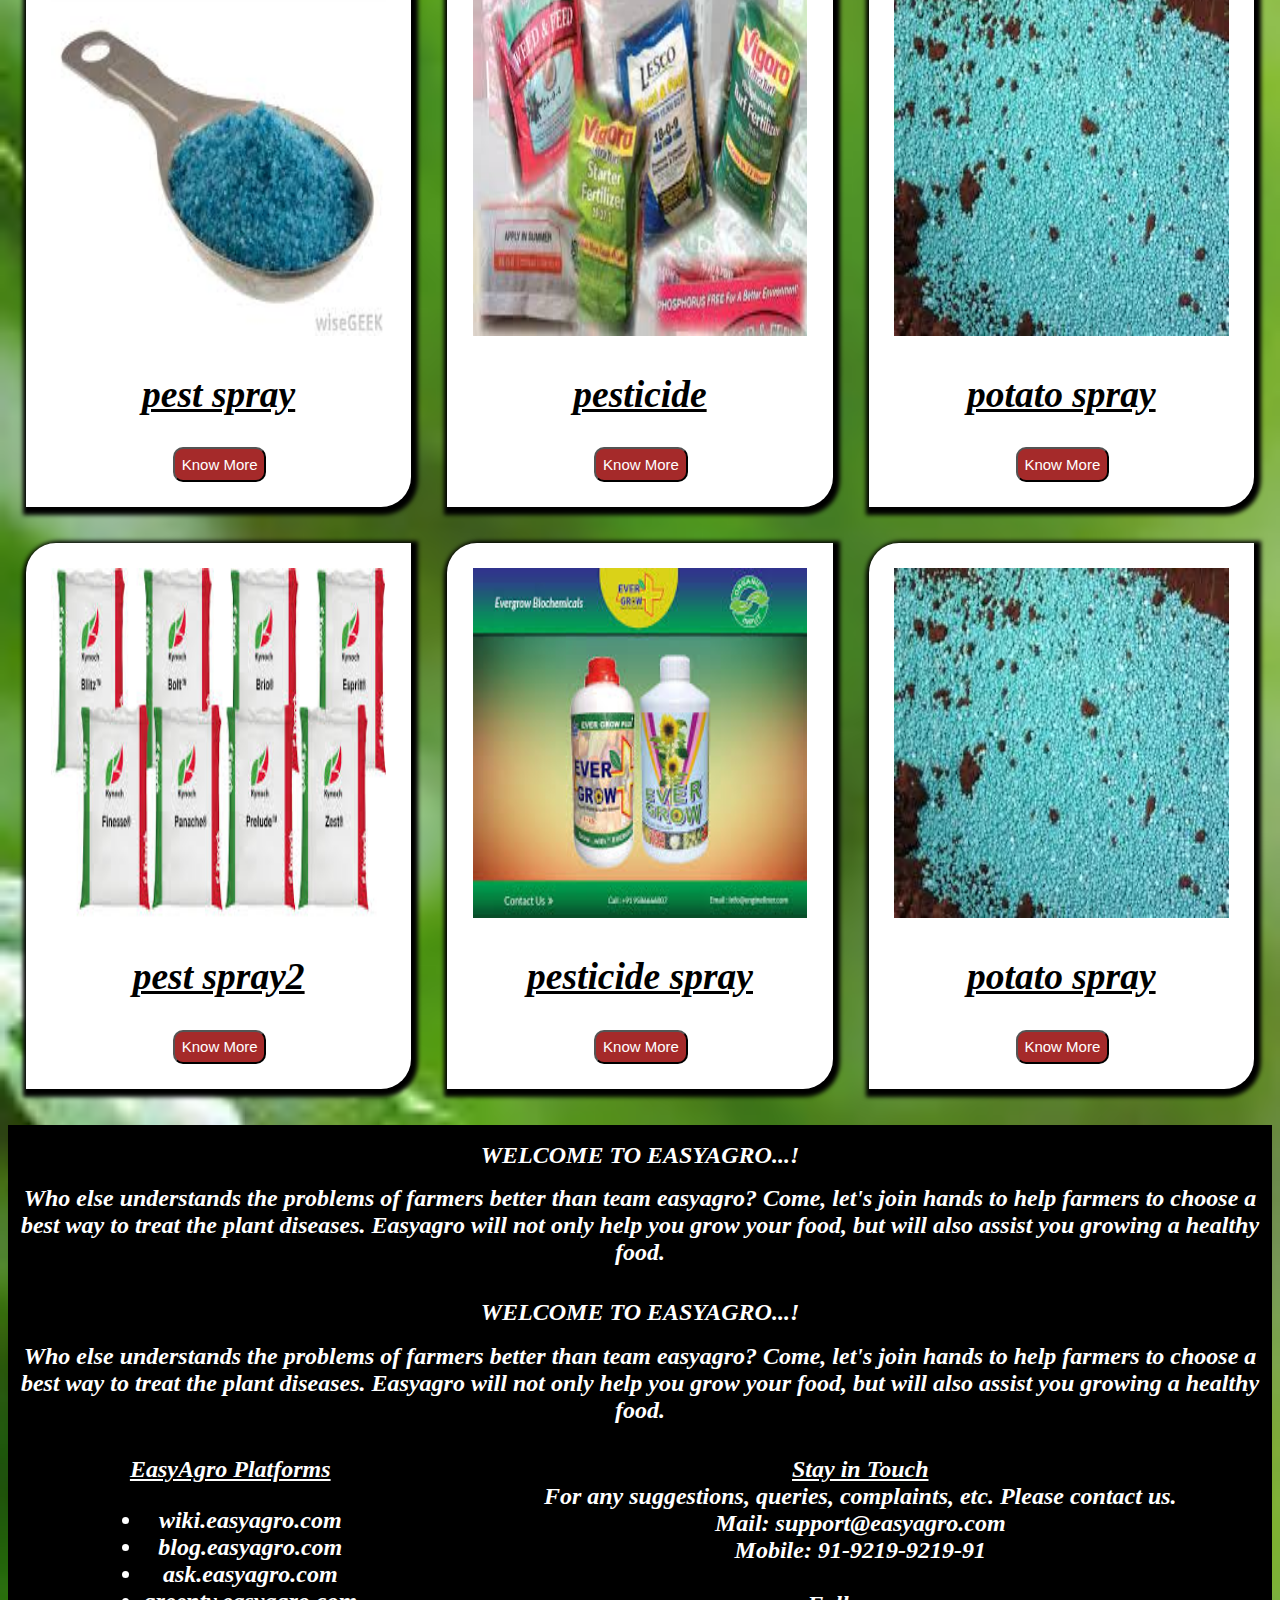
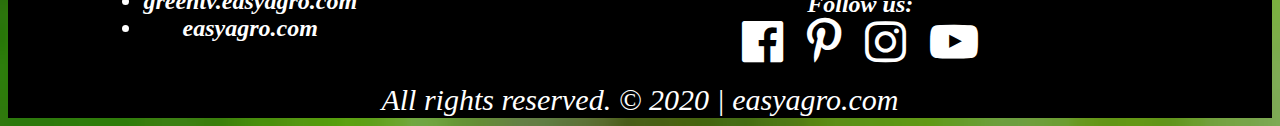
<file: inorganic.html>
<!DOCTYPE html>
<html>
<head>
	<title>Inorganic @easyagro</title>
	<link rel="stylesheet" href="https://cdnjs.cloudflare.com/ajax/libs/font-awesome/4.7.0/css/font-awesome.min.css">
    <link rel="stylesheet" type="text/css" href="style.css">
    <style type="text/css">
    	body{
    		background-image: url(b7.jpg);
    		opacity: 5;
    		background-position: center;
    		background-repeat: no-repeat;
    		background-size: cover;
    	}
    	.tools{
	border: 0px solid black;
	display: flex;
	flex-direction: row;
	flex-wrap: wrap;
	text-align: center;
	font-size: 20px;
	background-color: lavender;
	justify-content: space-around;
	margin: 0% 8% 0% 8%;
}
.tools div{
	border: 2px solid #ccc;
	border-radius: 10px 10px 0px 0px;
	cursor: pointer;
	padding: 1%;
	margin: 1.5% 0% 0% 0%;
}
.tools div:hover{
	background-color: violet;
	transition: all 1s ease;
    padding: 1.5%;
}
p{
	text-align: center;
	font-size: 25px;
}
@media only screen and (min-width: 768px) and (max-width: 1023px) {
	body{
		background-color: lightblue;
	}
	.tools{
		background-color: lightblue;
	}
}
    </style>
</head>
<body>
	<div class="title">
		<div class="titleimage"><img src="img/logo.jpg" width="100%"></div>
		<div class="titlename"><h2>EASYAGRO</h2></div>
	</div>
	<div class="navigation">
		<div class="topline">
	</div>
		<button><b><a href="index.html">HOME</a></b><i class="fa fa-home fa-2x" aria-hidden="true"></i></button>
		<button><b><a href="crops.html">CROPS</a></b><i class="fa fa-circle fa-2x" aria-hidden="true"></i></button>
		<button><b><a href="organic.html">ORGANIC</a></b><i class="fa fa-pagelines fa-2x" aria-hidden="true"></i></button>
		<button><b><a href="inorganic.html">INORGANIC</a></b><i class="fa fa-wrench fa-2x" aria-hidden="true"></i></button>
		<button><b><a href="contact.html">CONTACT</a></b><i class="fa fa-volume-control-phone fa-2x" aria-hidden="true"></i></button>
	</div><br>
	<b style="text-align: left;font-size: 30px">Required Micro and Macro Nutrients for Tomatoes:</b>
	<div class="nature" style="text-align: left">
<i><u>Nitrogen</u>:For continuous growth of foliage.<br>
<u>Phosphorous</u>:For root and fruit development, and it also helps fight stress.<br>
<u>Potassium:</u>For continuous growth; aids in photosynthesis and makes the plant less susceptible to some diseases.<br>
<u>Calcium:</u>For root and leaf growth and to help produce firm tomatoes.<br>
<u>Magnesium:</u>Helps keep the plant green; improves flowering and fruit quality.<br>
<u>Boron and Zinc:</u>Flowering and even ripening of the fruit.<i>
	</div>
	<b style="text-align: left;font-size: 30px">Required Micro and Macro Nutrients for Potatoes:</b>
	<div class="nature" style="text-align: left">
<i><u>Nitrogen and Potassium -</u> early growth and dry matter<br>
<u>Phosphate -</u> more tubers, growth and dry matter<br>
<u>Magnesium -</u> for plant development<br>
<u>Zinc and Manganese - </u>Powdery and Common Scab control<br>
<u>Sulphur - Common and Powdery Scab and tuber numbers</i>
	</div>
	<b style="text-align: left;font-size: 30px">Required Micro and Macro Nutrients for Beans:</b>
	<div class="nature" style="text-align: left">
<i><u>Nitrogen</u>:For continuous growth of foliage.<br>
<u>Phosphorous</u>:For root and fruit development, and it also helps fight stress.<br>
<u>Potassium:</u>For continuous growth; aids in photosynthesis and makes the plant less susceptible to some diseases.<br>
<u>Calcium:</u>For root and leaf growth and to help produce firm tomatoes.<br>
<u>Magnesium:</u>Helps keep the plant green; improves flowering and fruit quality.<br>
<u>Boron and Zinc:</u>Flowering and even ripening of the fruit.<i>
	</div>
	<b style="text-align: left;font-size: 30px">Required Micro and Macro Nutrients for brinjals:</b>
	<div class="nature" style="text-align: left">
<i><u>Nitrogen</u>:For continuous growth of foliage.<br>
<u>Phosphorous</u>:For root and fruit development, and it also helps fight stress.<br>
<u>Potassium:</u>For continuous growth; aids in photosynthesis and makes the plant less susceptible to some diseases.<br>
<u>Calcium:</u>For root and leaf growth and to help produce firm tomatoes.<br>
<u>Magnesium:</u>Helps keep the plant green; improves flowering and fruit quality.<br>
<u>Boron and Zinc:</u>Flowering and even ripening of the fruit.<i>
	</div>
	<div class="nature">
		<div>
		<a href="contact.html"><img src="bri1.jfif" width="400" height="350"></a>
			<h2>Brinjal spray</h2>
			<a href="contact.html"><button>Know More</button></a>
		</div>
		<div>
			<a href="contact.html"><img src="bea1.jfif" width="400" height="350"></a>
			<h2>Beans fertilizer</h2>
			<a href="contact.html"><button>Know More</button></a>
		</div>
		<div>
			<a href="contact.html"></a><img src="toma1.jfif" width="400" height="350">
			<h2>Tomato spray</h2>
			<a href="contact.html"></a><button>Know More</button>
		</div>
	</div><br><br>
	<div class="nature">
		<div>
		<a href="contact.html"><img src="pest2.jfif" width="400" height="350"></a>
			<h2>pest spray</h2>
			<a href="contact.html"><button>Know More</button></a>
		</div>
		<div>
			<a href="contact.html"><img src="pest1.jfif" width="400" height="350"></a>
			<h2>pesticide</h2>
			<a href="contact.html"><button>Know More</button></a>
		</div>
		<div>
			<a href="contact.html"></a><img src="pota1.jfif" width="400" height="350">
			<h2>potato spray</h2>
			<a href="contact.html"></a><button>Know More</button>
		</div>
	</div><br><br>
	<div class="nature">
		<div>
		<a href="contact.html"><img src="pest3.jfif" width="400" height="350"></a>
			<h2>pest spray2</h2>
			<a href="contact.html"><button>Know More</button></a>
		</div>
		<div>
			<a href="contact.html"><img src="pest4.jfif" width="400" height="350"></a>
			<h2>pesticide spray</h2>
			<a href="contact.html"><button>Know More</button></a>
		</div>
		<div>
			<a href="contact.html"></a><img src="pota1.jfif" width="400" height="350">
			<h2>potato spray</h2>
			<a href="contact.html"></a><button>Know More</button>
		</div>
	</div><br><br>
	<div class="about">
		<div class="welcome">
			<h1 style="color:white">WELCOME TO EASYAGRO...!<br></h1><h1>Who else understands the problems of farmers better than team easyagro? Come, let's join hands to help farmers to choose a best way to treat the plant diseases. Easyagro will not only help you grow your food, but will also assist you growing a healthy food.</h1>
		</div>
		<div class="about">
		<div class="welcome">
			<h1 style="color:white">WELCOME TO EASYAGRO...!<br></h1><h1>Who else understands the problems of farmers better than team easyagro? Come, let's join hands to help farmers to choose a best way to treat the plant diseases. Easyagro will not only help you grow your food, but will also assist you growing a healthy food.</h1>
		</div>
		<div class="platforms" style="color:white">
			<h1><u >EasyAgro Platforms</u><br><ul>
				<li>wiki.easyagro.com</li>
				<li>blog.easyagro.com</li>
				<li>ask.easyagro.com</li>
				<li>greentv.easyagro.com</li>
				<li>easyagro.com</li>
			</ul></h1>
		</div>
		<div class="intouch" style="color:white">
			<h1><u >Stay in Touch</u><br>For any suggestions, queries, complaints, etc. Please contact us.<br>Mail: support@easyagro.com<br>Mobile: 91-9219-9219-91<br><br>Follow us: <br><i class="fa fa-facebook-official fa-2x" aria-hidden="true"></i>&nbsp;&nbsp;&nbsp;&nbsp;<i class="fa fa-pinterest-p fa-2x" aria-hidden="true"></i>&nbsp;&nbsp;&nbsp;&nbsp;<i class="fa fa-instagram fa-2x" aria-hidden="true"></i>&nbsp;&nbsp;&nbsp;&nbsp;<i class="fa fa-youtube-play fa-2x" aria-hidden="true"></i></h1>
		</div>
	</div>
	<footer>All rights reserved. &copy 2020 | easyagro.com</footer>

</html>
</file>
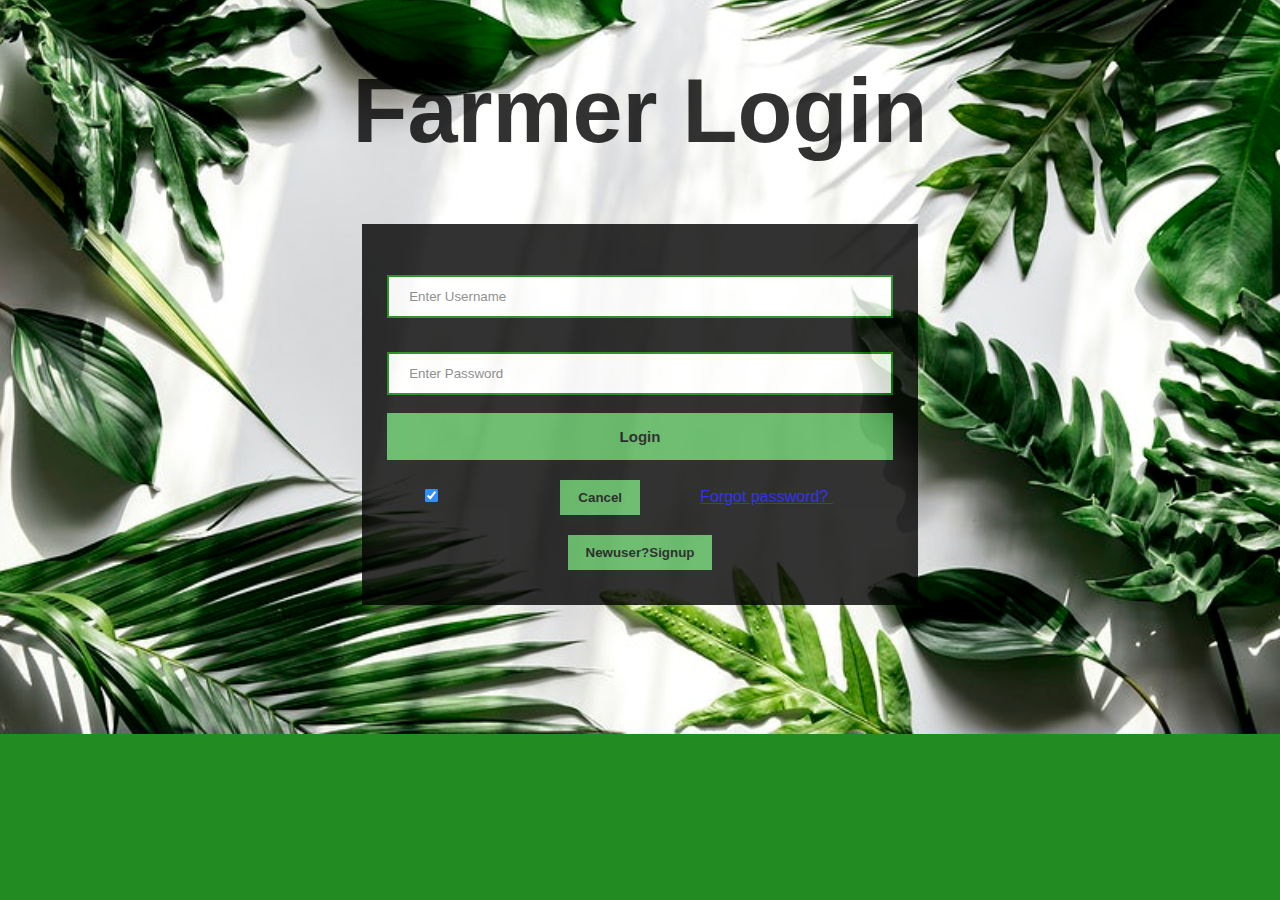
<file: login.html>
<!DOCTYPE html> 
<html> 
<head>
<meta name="viewport" content="width=device-width, initial-scale=1">
<title> Login Page </title>
<style> 
Body {
  font-family: Calibri, Helvetica, sans-serif;
  background-image:url(l2.jpg);
  background-repeat: no-repeat;
  background-position: center;
  background-size: cover;
  background-color: forestgreen;
  opacity: 0.8;
}
button { 
       background-color: #4CAF50; 
       width: 100%;
        color: black; 
        padding: 15px; 
        margin: 10px 0px; 
        border: none; 
        cursor: pointer;
         } 
 form { 
        border: 3px ;
    } 
 input[type=text], input[type=password] { 
        width: 100%; 
        margin: 8px 0;
        padding: 12px 20px; 
        display: inline-block; 
        border: 2px solid green;
        box-sizing: border-box; 
    } 
    }
 button:hover { 
        opacity: 0.7; 
    } 
  .cancelbtn { 
        width: auto; 
        padding: 10px 18px;
        margin: 10px 5px;
    } 
      
   
 .container { 
        padding: 25px; 
        background-color:black;
        width: 40%;
    } 
    .signup{
        width: auto; 
        padding: 10px 18px;
        margin: 10px 5px;
    }
</style> 
</head>  
<body>  
    <center> <h1 style="color: black;font-size: 90px"> Farmer Login</h1> </center> 
    <center><form>
        <div class="container"> 
            <label>Username : </label> 
            <input type="text" placeholder="Enter Username" name="username" required>
            <label>Password : </label> 
            <input type="password" placeholder="Enter Password" name="password" required>
            <a href="index.html"><button type="button"><b style="font-size: 15px">Login</b></button></a>
            <input type="checkbox" checked="checked"><b>Remember me</b> 
            <button type="button" class="cancelbtn" onclick="alert('Are you sure,you want to cancel?')"> <b>Cancel</b></button> 
            Forgot <a href="#"> Forgot password? </a> &nbsp;&nbsp;&nbsp;&nbsp;&nbsp;&nbsp;
            <a href="signup.html"><button type="button" class="signup"> <b>Newuser?Signup</b></button></a>
        </div> 
    </form></center>

</body>   
</html>
</file>
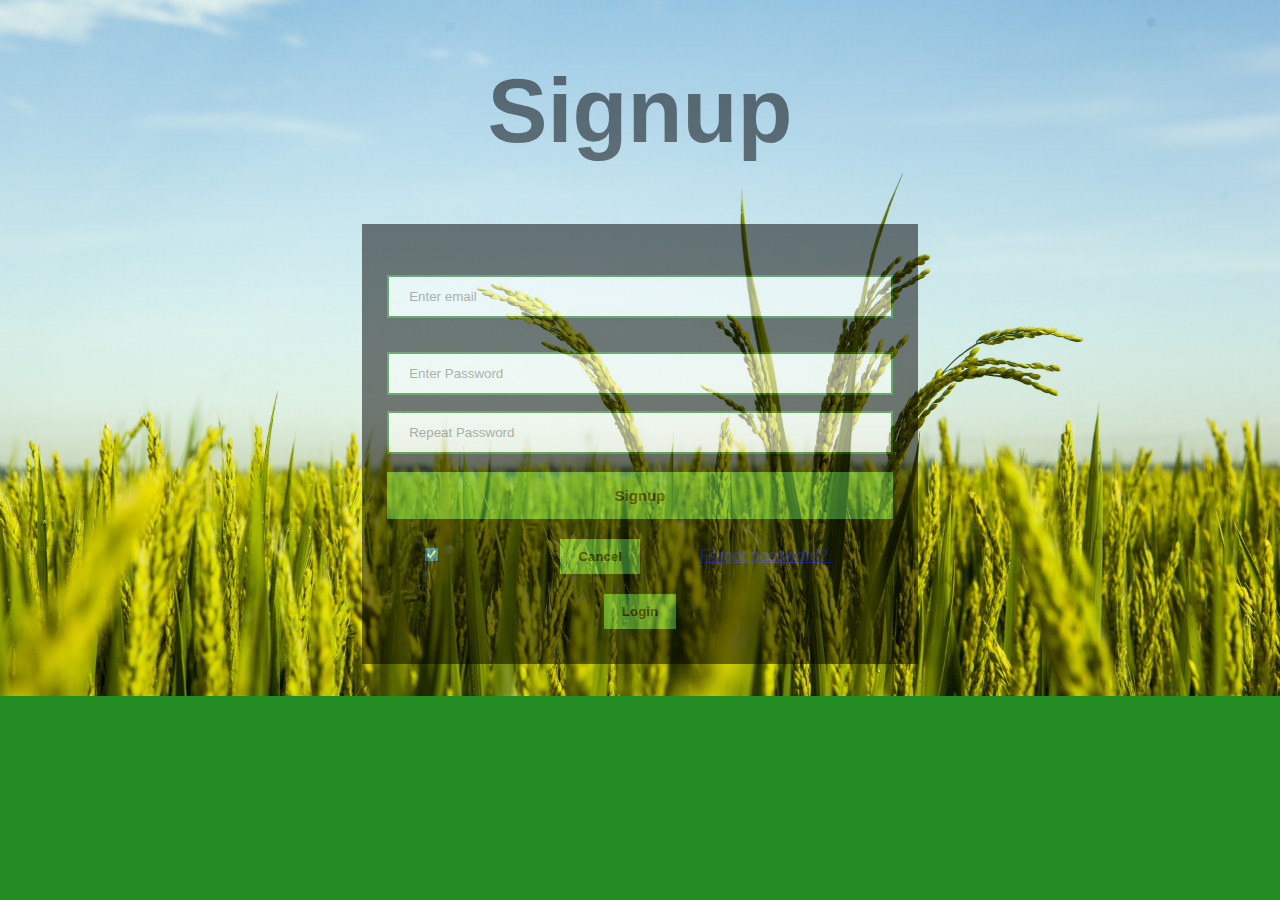
<file: signup.html>
<!DOCTYPE html> 
<html> 
<head>
<meta name="viewport" content="width=device-width, initial-scale=1">
<title> Login Page </title>
<style> 
Body {
  font-family: Calibri, Helvetica, sans-serif;
  background-image:url(b3.jpg);
  background-repeat: no-repeat;
  background-position: center;
  background-size: cover;
  background-color: forestgreen;
  opacity: 0.5;
}
button { 
       background-color: #4CAF50; 
       width: 100%;
        color: black; 
        padding: 15px; 
        margin: 10px 0px; 
        border: none; 
        cursor: pointer;
         } 
 form { 
        border: 3px ;
    } 
 input[type=text], input[type=password] { 
        width: 100%; 
        margin: 8px 0;
        padding: 12px 20px; 
        display: inline-block; 
        border: 2px solid darkgreen;
        box-sizing: border-box; 
    } 
    }
 button:hover { 
        opacity: 0.7; 
    } 
  .cancelbtn { 
        width: auto; 
        padding: 10px 18px;
        margin: 10px 5px;
    } 
      
   
 .container { 
        padding: 25px; 
        background-color:black;
        width: 40%;
    } 
    .signup{
        width: auto; 
        padding: 10px 18px;
        margin: 10px 5px;
    }
</style> 
</head>  
<body>  
    <center> <h1 style="color: black;font-size: 90px">Signup </center> 
    <center><form>
        <div class="container"> 
            <label>Email : </label> 
            <input type="text" placeholder="Enter email" name="email" required>
            <label>Password : </label> 
            <input type="password" placeholder="Enter Password" name="password" required>
            <input type="password" placeholder="Repeat Password" name="password" required>
            <button type="submit"><b style="font-size: 15px">Signup</b></button> 
            <input type="checkbox" checked="checked"><b>Remember me</b> 
            <button type="button" class="cancelbtn" onclick="alert('Are you sure,you want to cancel?')"> <b>Cancel</b></button> 
            Forgot <a href="#" 
            > Forgot password? </a> &nbsp;&nbsp;&nbsp;&nbsp;&nbsp;&nbsp;
            <a href="login.html"><button type="button" class="signup"> <b>Login</b></button></a>
        </div> 
    </form></center>

</body>   
</html>
</file>
<file: style.css>
body{
			background-color: lavender;
		}
		.title{
			background-color: lightyellow;
			font-size: 20px;
			width: 100%;
			height: 90px;
			display: flex;
			flex-direction: row;
			flex-wrap: wrap;
		}
		.titleimage img{
			width: 100%;
			height: 90px;
		}
		.titleimage{
			width: 10%;
			/*padding-left: 2%;
			padding-top: 0.5%;*/
		}
		.titlename{
			width: 80%;
			text-align: left;
			font-size: 30px;
			/*padding-bottom: 5%;*/
		}
		.topline{
			border: 0px none black;
			background-color:black;
			color: white;
			display: flex;
			flex-direction: row;
			flex-wrap: wrap;
			justify-content: space-around;
			font-size: 22px;
			padding: 1% 0% 1% 0%;
		}
		.mail{
			width: 25%;
			padding-left: 1%;
			cursor: pointer;
		}
		.phone{
			width: 25%;
			cursor: pointer;
		}
		.cart{
			width: 20%;
			cursor: pointer;
		}
		.login{
			width: 20%;
			cursor: pointer;
		}
		.signup{
			width: 9%;
			cursor: pointer;
		}
		.navigation{
			background-color: black;
	        color: black;
	        padding: 0.3% 0.3% 0.3% 0.3%
        }
        .navigation button{
	        background-color: black;
	        width: 14%;
	        height: 50px;
	        border: none;
	        border-radius: 30px;
	        font-size: 16px;
	        color:green;
        }
        .navigation button:hover{
	        background-color: green;
	        color: white;
	        cursor: pointer;
        }
        h1{
        	text-align: center;
        }
        .indoorcontent button:hover{
        	background-color: lightblue;
        	cursor: pointer;
        	padding: 1.5%;
        	font-size: 20px;
        }
        .indoor{
        	display: flex;
        	flex-direction: row;
        	flex-wrap: wrap;
        }
        .indoorimage{
        	width: 50%;
        }
        .indoorcontent{
        	width: 100%;
        	text-align: center;
        	padding: 0% 2% 0% 2%;
        }
        .indoorcontent h1{
        	font-size: 50px;
        }
        .indoorcontent h2{
        	font-size: 30px;
        }
        .nature div{
	background-color: white;
	color: black;
	border-radius: 30px 0px 30px 0px;
	border: 2px none #ccc;
	padding: 2%;
	width: 26.5%;
	box-shadow: 2px 3px 4px 5px black;
	justify-content: space-around;
}
.nature div img{
	width: 100%;
}
.nature div img:hover{
	transition: all 1s ease;
	width: 100%;
}
.nature{
	display: flex;
	flex-direction: row;
	flex-wrap: wrap;
	text-align: center;
	font-size: 25px;
	justify-content: space-around;
}
.nature div:hover{
	background-color: #ccc;
	cursor: pointer;
	width: 26%;
}
.nature button{
	margin-left: 0.6%;
	padding: 2%;
	background-color: brown;
	color: white;
	font-size: 15px;
	border-radius: 10px
}
.nature button:hover{
	background-color: gold;
	color: black;
	cursor: pointer;
}
.about{
	border: 1px solid black;
	display: flex;
	flex-direction: row;
	flex-wrap: wrap;
	font-size: 12px;
	background-color: black;
	color: white;
	justify-content: space-around;
}
footer{
	background-color: black;
	color: white;
	text-align: center;
	font-size: 30px;
}
@media only screen and (min-width: 320px) and (max-width: 767px) {
	body{
		background-color: white;
		width: 100%;
	}
	.topline{
		flex-direction: column;
		padding-left: 
	}
	.mail{
		width: 100%;
	}
	.phone{
		width: 100%;
	}
	.cart{
		width: 100%;
	}
	.login{
		width: 100%;
	}
	.signup{
		width: 100%;
	}
	.indoor{
	    flex-direction: column;
    }
    img{
    	width: 100%;
    }
/*.indoorimage{
	width: 132%;
}
.indoorcontent{
	width: 130%;
}
.nature{
	flex-direction: column;
}
.nature div{
	width: 127%;
}
.indoor div{
	width: 92%;
}*/
.topline{
	/*flex-direction: column;*/
	width: 100%;
}
/*.navigation{
	flex-direction: column;
	width: 100%;
}*/
.about div{
		text-align: left;
	}
	.about{
		justify-content: space-around;
	}
}
@media only screen and (min-width: 768px) and (max-width: 1023px) {
	body{
		background-color: lightblue;
	}
	/*.indoor div{
		width: 40%;
	}*/
	/*.indoor{
	    flex-direction: column;
}*/
.indoorimage{
	width: 100%;
}
/*.indoorcontent{
	width: 90%;
	margin: 1%;
}
.nature{
	flex-direction: column;
}
.nature div{
	width: 90%;
	justify-content: space-around;
}*/
	.about div{
		text-align: left;
	}
	.livedeals{
		background-color: lightblue;
	}
	.nature{
		background-color: lightblue;
	}
}
</file>
